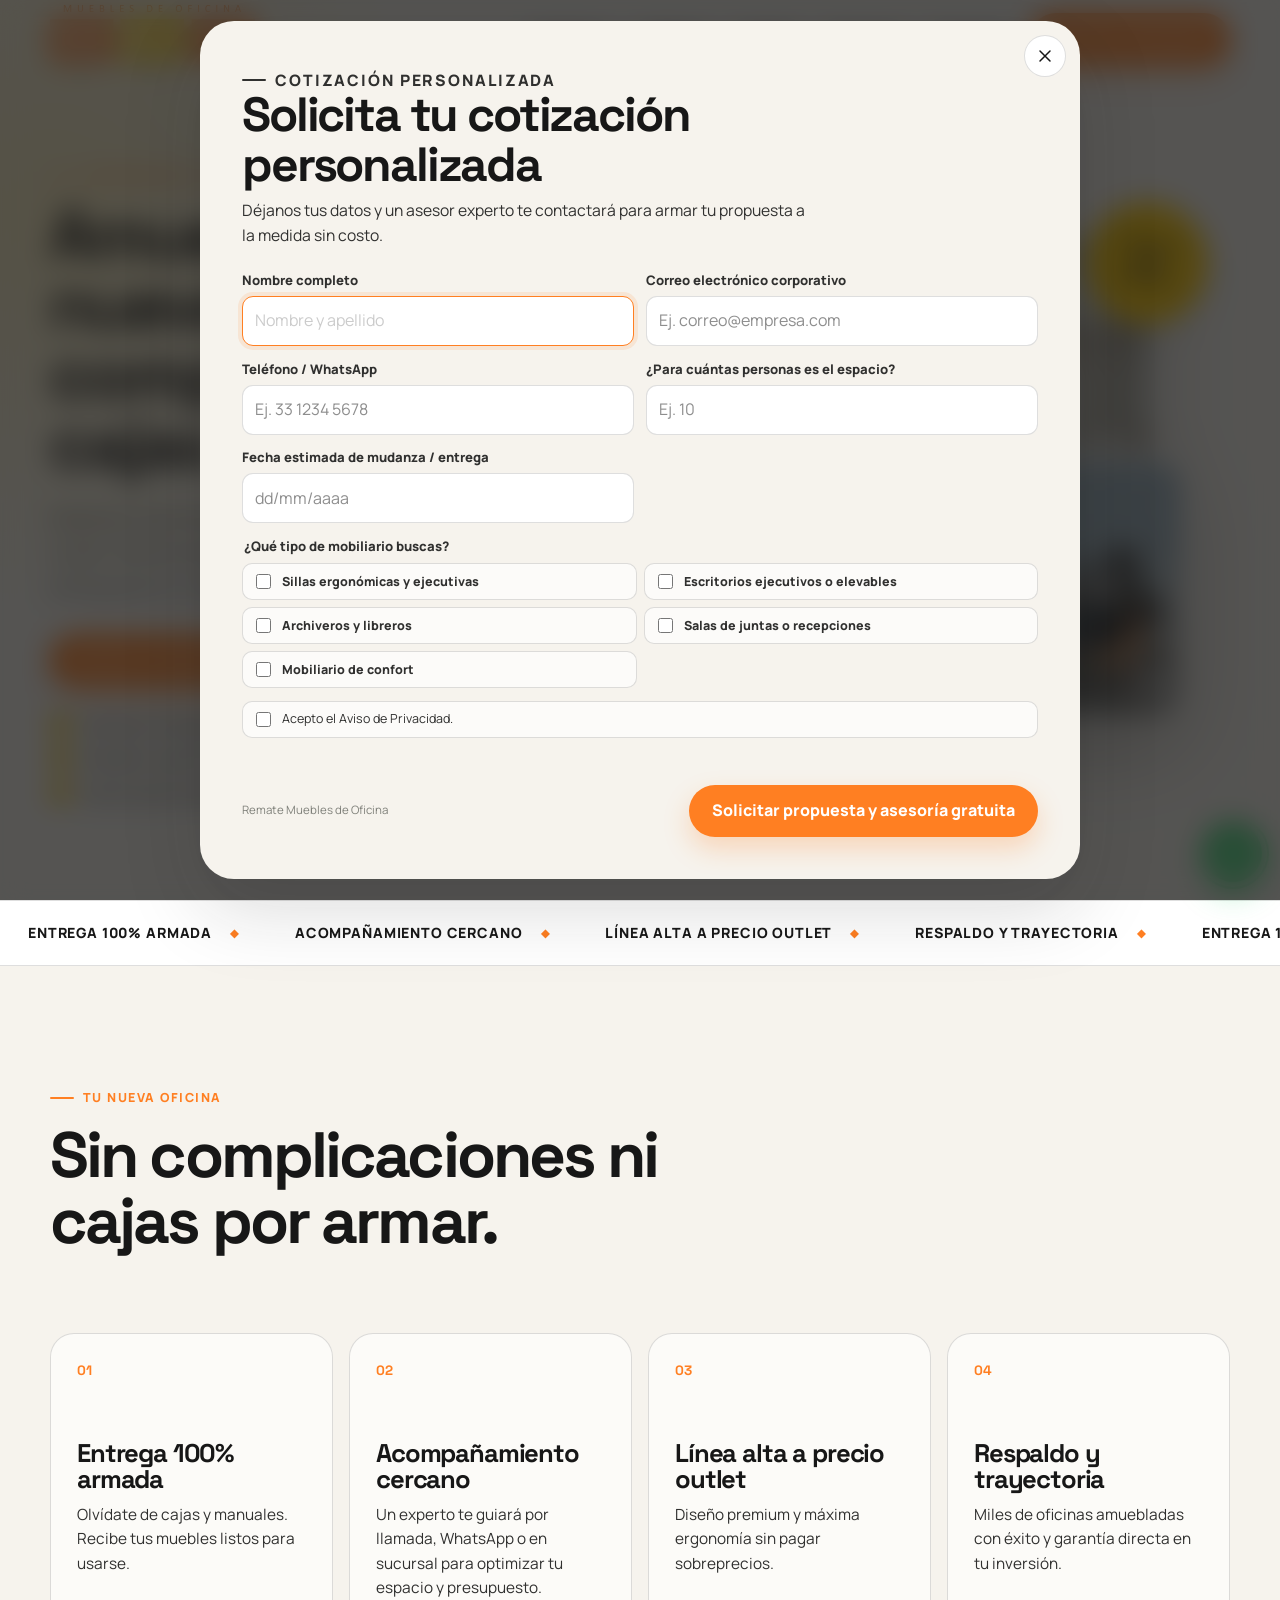
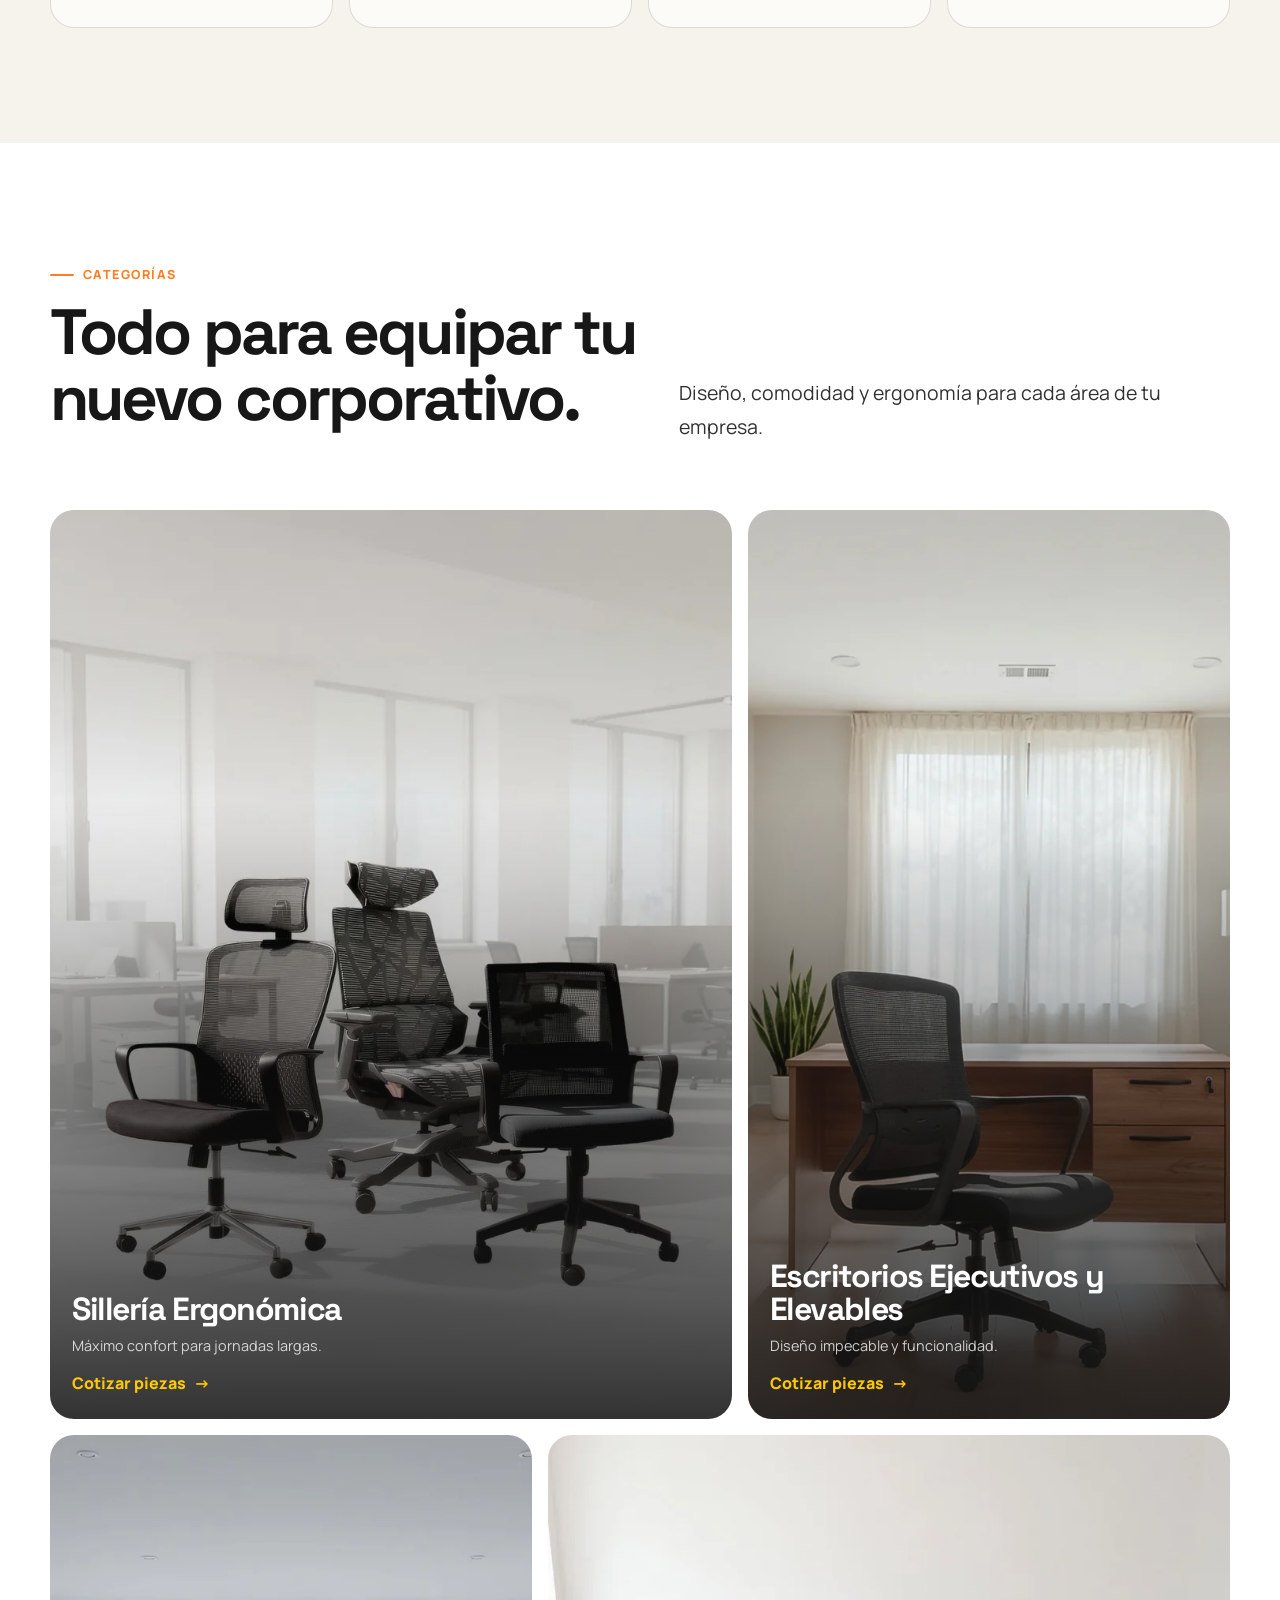
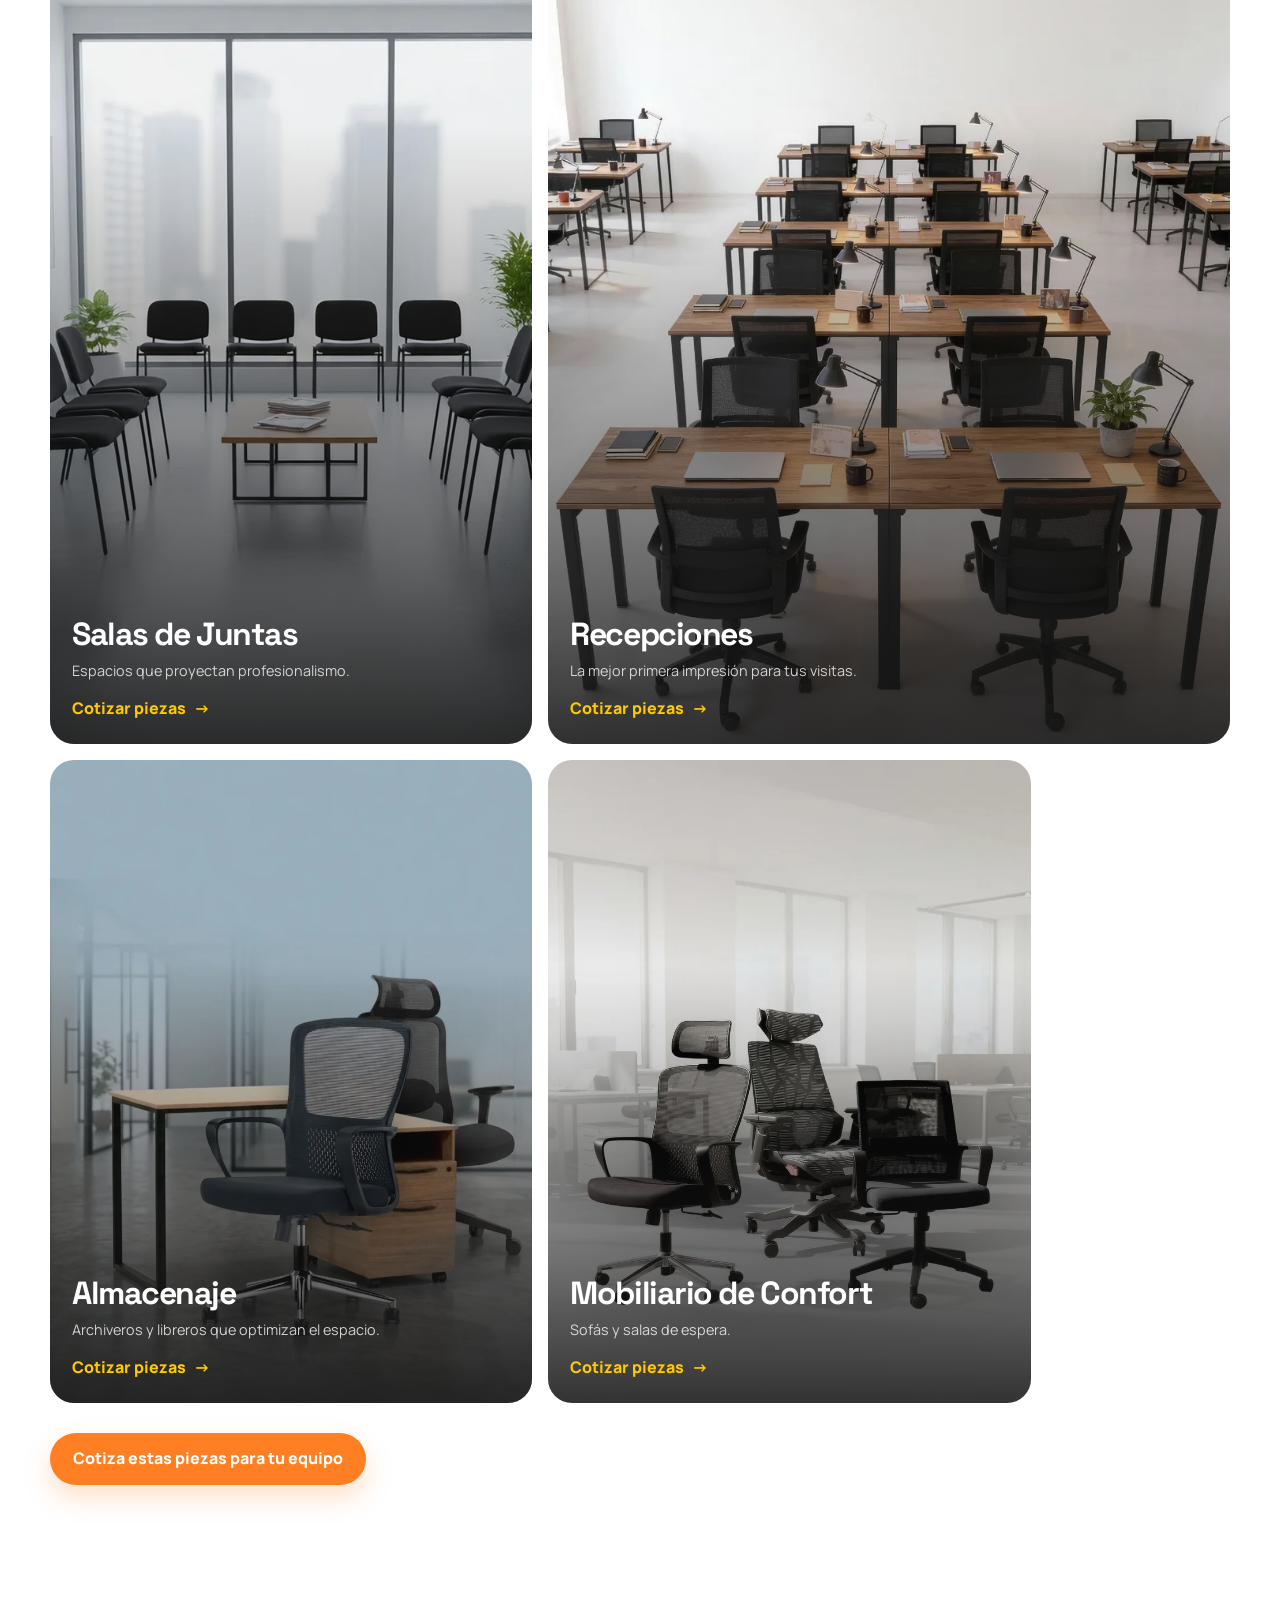
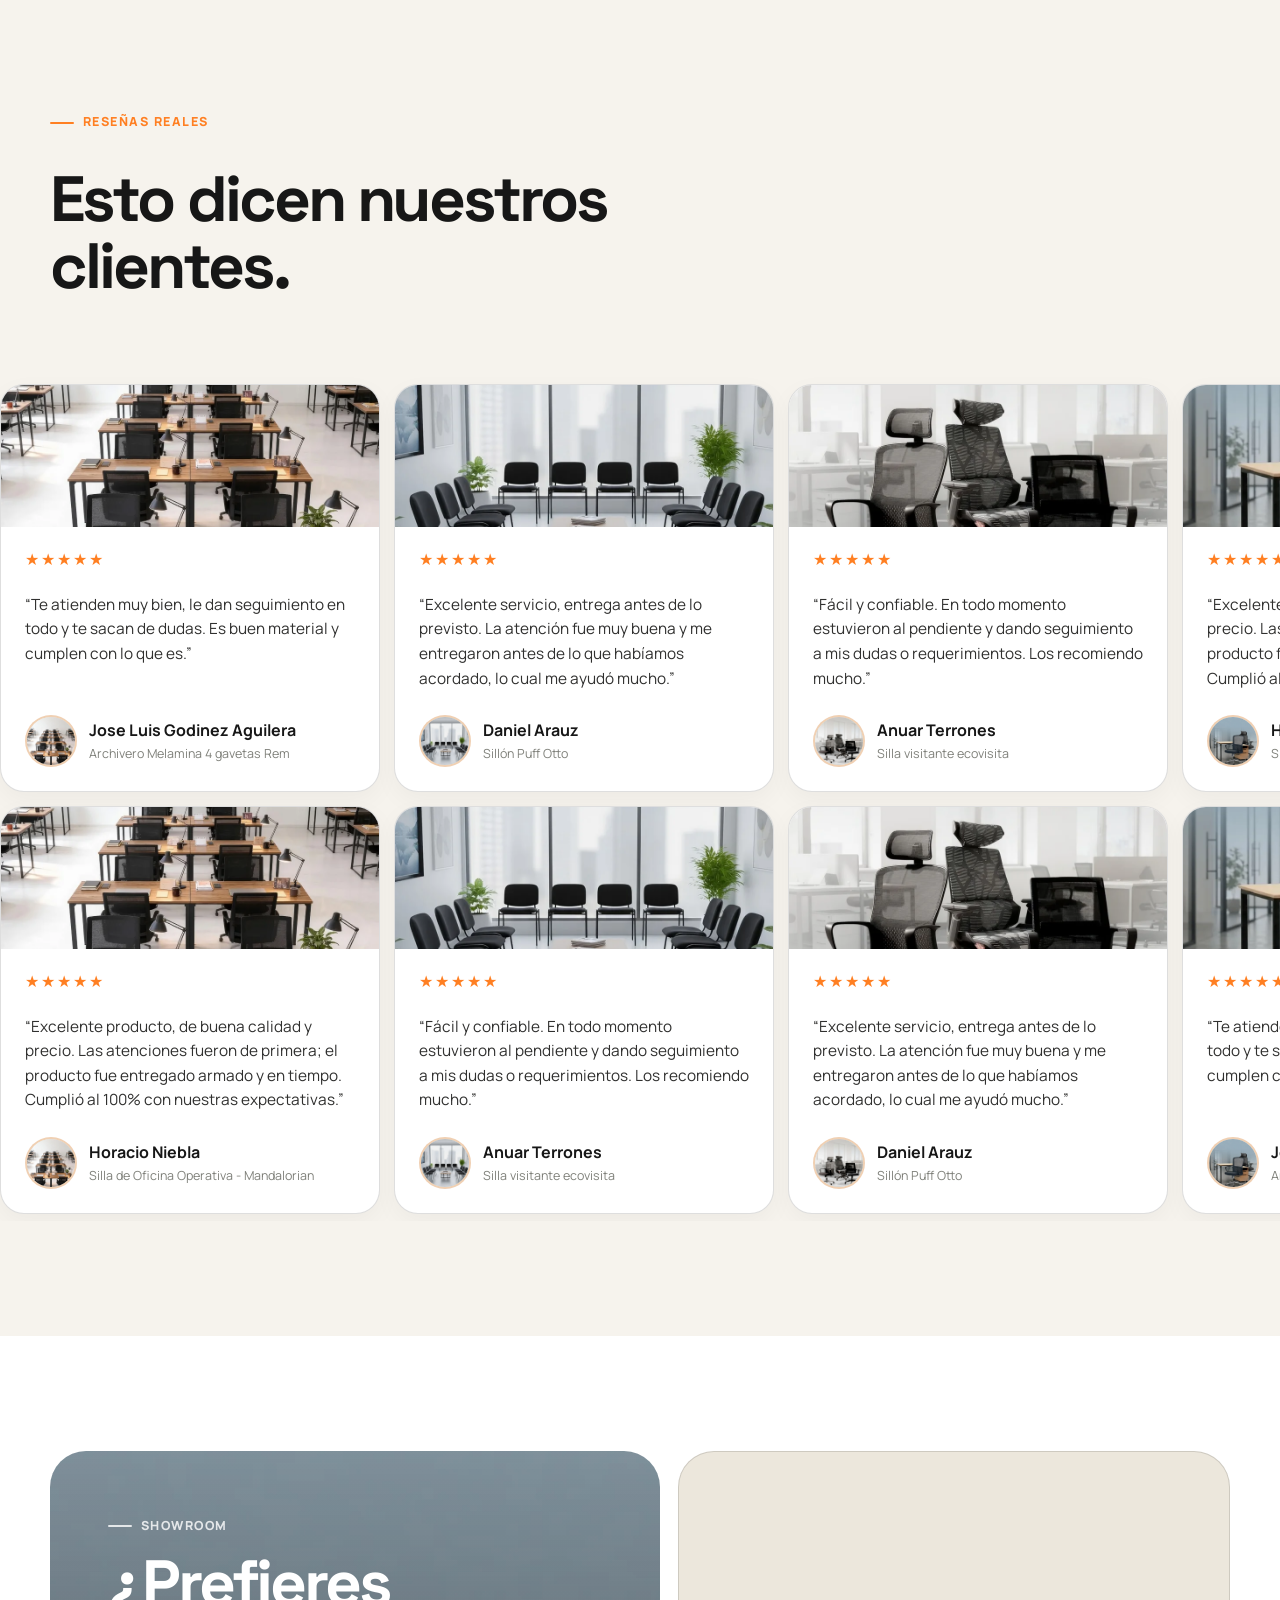
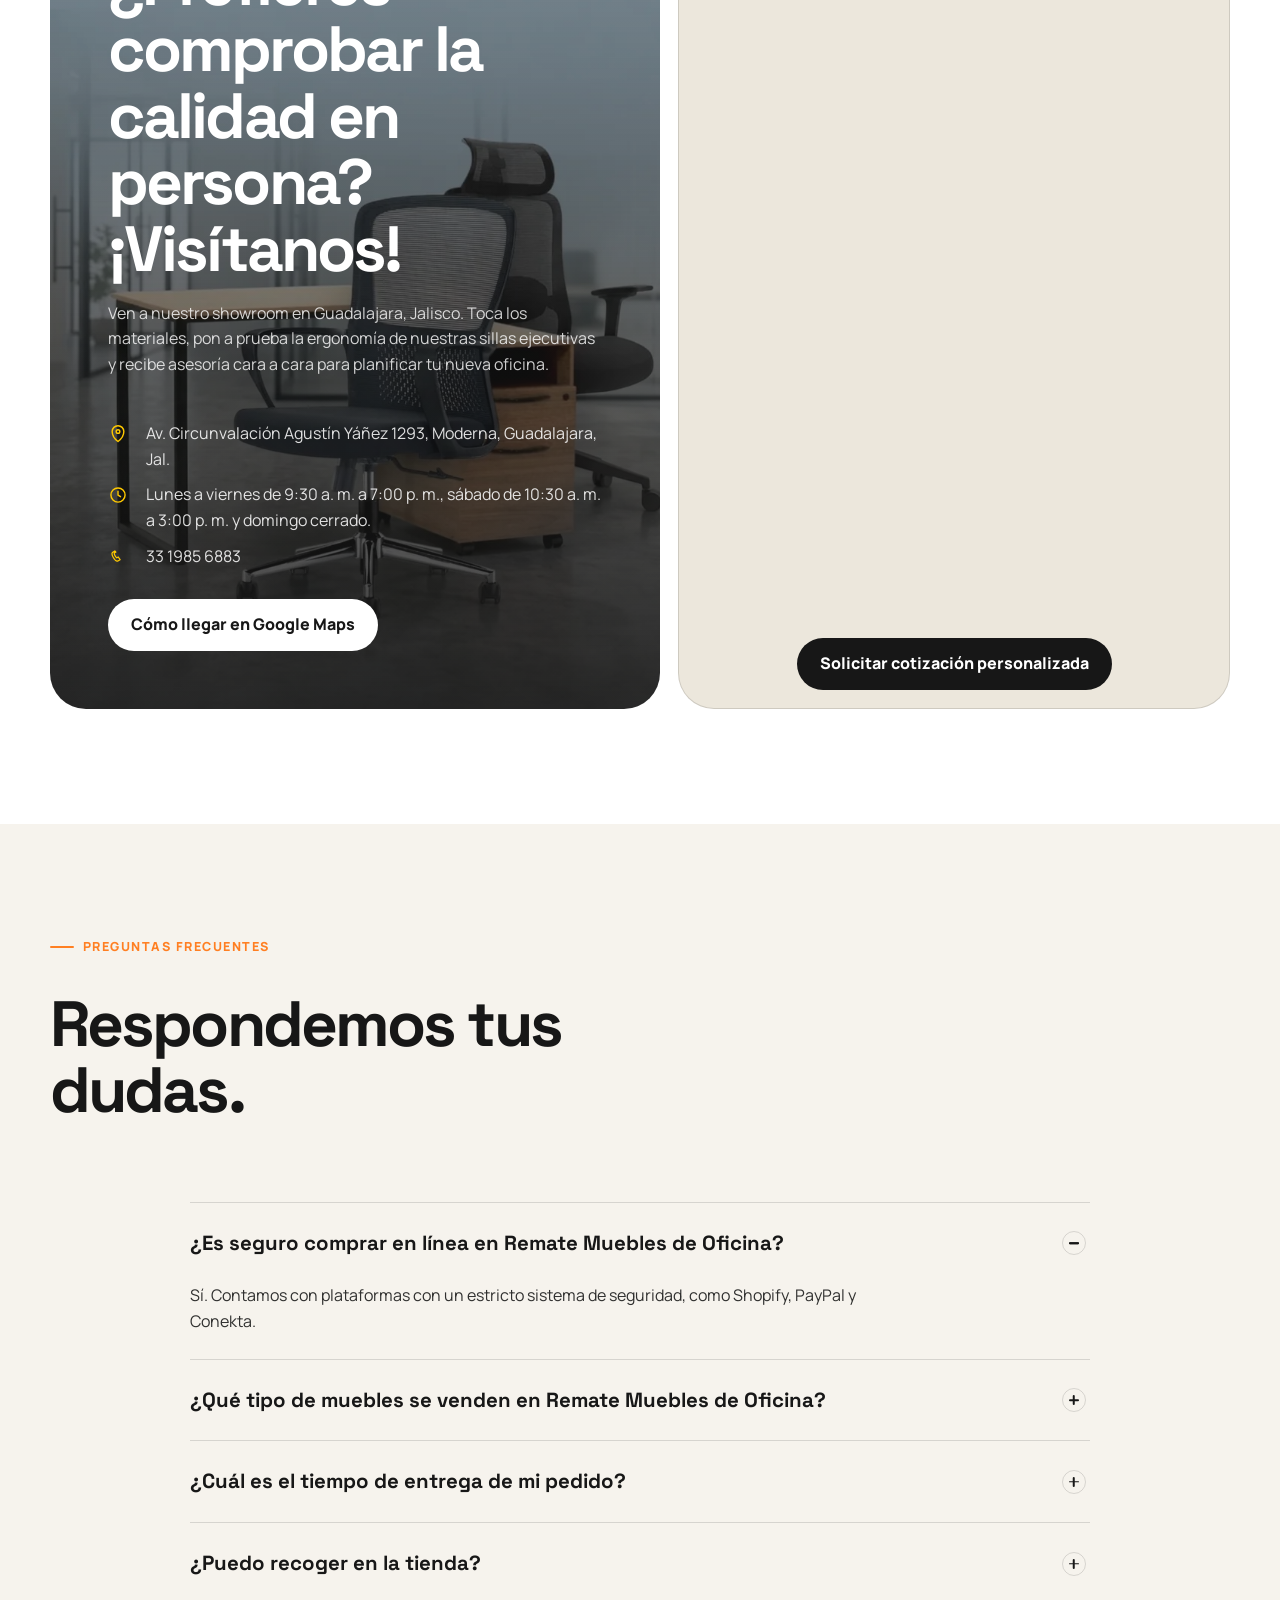
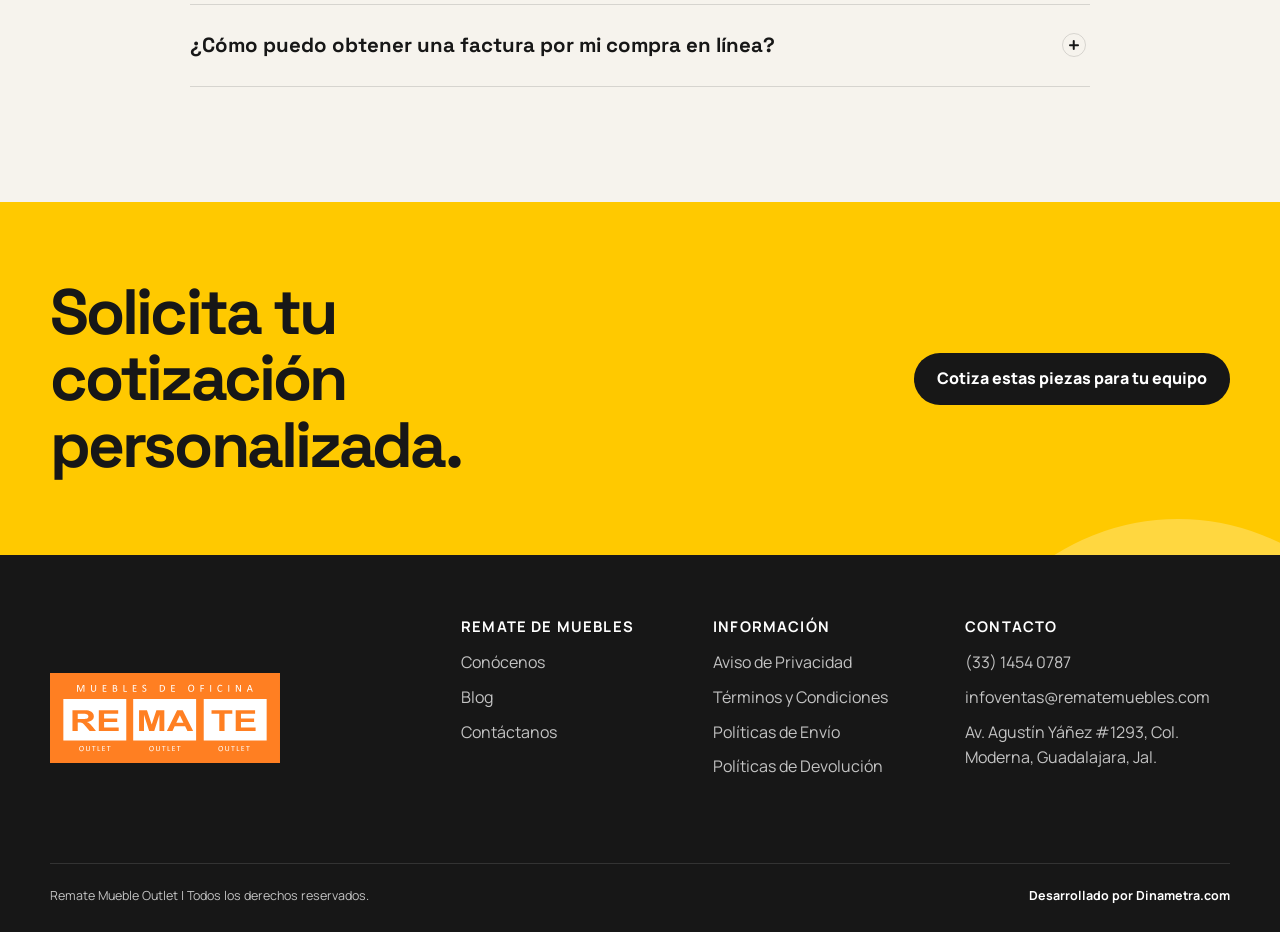
<file: index.html>
<!doctype html>
<html lang="es-MX">
<head>
  <meta charset="utf-8">
  <meta name="viewport" content="width=device-width, initial-scale=1">
  <title>Amuebla tu nueva oficina | Remate Muebles</title>
  <meta name="description" content="Mobiliario de línea alta, nuevo y de entrega inmediata a precio outlet. Solicita una cotización personalizada para tu oficina.">
  <meta name="theme-color" content="#ff7f22">
  <meta property="og:title" content="Amuebla tu nueva oficina | Remate Muebles">
  <meta property="og:description" content="Amuebla tu nuevo espacio sin complicaciones ni cajas por armar.">
  <meta property="og:type" content="website">
  <meta property="og:image" content="assets/silla-escritorio-claro.webp">
  <link rel="icon" type="image/png" href="assets/favicon.png">
  <link rel="preload" as="image" href="assets/silla-escritorio-claro.webp">
  <link rel="stylesheet" href="styles.css">
  <script src="script.js" defer></script>
</head>
<body data-page="oficinistas" data-audience="b2c">
  <a class="skip-link" href="#contenido">Saltar al contenido</a>

  <header class="site-header" aria-label="Navegación principal">
    <nav class="nav">
      <a class="logo" href="#inicio" aria-label="Remate Muebles, inicio">
        <img src="assets/logo-remate.svg" alt="Remate Muebles de Oficina Outlet" width="608" height="198">
      </a>

      <ul class="nav-links">
        <li><a href="#beneficios">Beneficios</a></li>
        <li><a href="#mobiliario">Mobiliario</a></li>
        <li><a href="#resenas">Reseñas</a></li>
        <li><a href="#showroom">Showroom</a></li>
        <li><a href="#preguntas">Preguntas</a></li>
      </ul>

      <button class="btn btn-primary nav-cta" type="button" data-open-modal>
        Solicitar cotización
      </button>

      <button class="menu-toggle" type="button" aria-label="Abrir menú" aria-expanded="false" aria-controls="mobile-menu">
        <svg viewBox="0 0 24 24" fill="none" aria-hidden="true">
          <path d="M4 7h16M4 12h16M4 17h16" stroke="currentColor" stroke-width="1.8" stroke-linecap="round"/>
        </svg>
      </button>
    </nav>
  </header>

  <div class="mobile-menu" id="mobile-menu">
    <a href="#beneficios">Beneficios</a>
    <a href="#mobiliario">Mobiliario</a>
    <a href="#resenas">Reseñas</a>
    <a href="#showroom">Showroom</a>
    <a href="#preguntas">Preguntas</a>
    <button class="btn btn-primary" type="button" data-open-modal>Solicitar cotización</button>
  </div>

  <main id="contenido">
    <section class="hero" id="inicio">
      <div class="container hero-grid">
        <div class="hero-copy reveal">
          <p class="eyebrow">¿Estrenando o mudando tu oficina?</p>
          <h1>Amuebla tu nuevo espacio sin complicaciones ni cajas por armar.</h1>
          <p class="lead">Mobiliario de línea alta, nuevo y de entrega inmediata a precio outlet. Nos encargamos de todo el proceso para que tú te enfoques en tu negocio.</p>

          <div class="hero-actions">
            <button class="btn btn-primary" type="button" data-open-modal>
              Solicitar cotización personalizada
              <svg class="icon-arrow" viewBox="0 0 20 20" fill="none" aria-hidden="true">
                <path d="M4 10h11M11 6l4 4-4 4" stroke="currentColor" stroke-width="1.8" stroke-linecap="round" stroke-linejoin="round"/>
              </svg>
            </button>
            <a class="btn btn-secondary" href="#showroom">Visita el showroom</a>
          </div>

          <ul class="hero-proof" aria-label="Beneficios principales">
            <li><span class="check">✓</span><span>Muebles entregados 100% armados.</span></li>
            <li><span class="check">✓</span><span>Respaldo y garantía directa con más de 25 años de trayectoria.</span></li>
            <li><span class="check">✓</span><span>Asesoría personalizada en distribución y presupuesto por llamada.</span></li>
          </ul>
        </div>

        <div class="hero-visual reveal" aria-label="Oficina con mobiliario de Remate Muebles">
          <figure class="hero-image-main">
            <img src="assets/silla-escritorio-claro.webp" alt="Silla de oficina frente a un escritorio de madera" width="864" height="1152">
          </figure>
          <figure class="hero-image-small">
            <img src="assets/silla-escritorio-industrial.webp" alt="Silla ergonómica y escritorio de oficina" width="912" height="1136">
          </figure>
          <div class="hero-stamp">Entrega<br>100%<br>armada</div>
        </div>
      </div>
    </section>

    <div class="marquee" aria-label="Propuesta de valor">
      <div class="marquee-track">
        <span class="marquee-item">Entrega 100% armada</span>
        <span class="marquee-item">Acompañamiento cercano</span>
        <span class="marquee-item">Línea alta a precio outlet</span>
        <span class="marquee-item">Respaldo y trayectoria</span>
        <span class="marquee-item">Entrega 100% armada</span>
        <span class="marquee-item">Acompañamiento cercano</span>
        <span class="marquee-item">Línea alta a precio outlet</span>
        <span class="marquee-item">Respaldo y trayectoria</span>
      </div>
    </div>

    <section class="section" id="beneficios">
      <div class="container">
        <div class="section-heading split reveal">
          <div>
            <p class="eyebrow">Tu nueva oficina</p>
            <h2>Sin complicaciones ni cajas por armar.</h2>
          </div>
        </div>

        <div class="cards-grid">
          <article class="value-card reveal">
            <span class="card-number">01</span>
            <h3>Entrega 100% armada</h3>
            <p>Olvídate de cajas y manuales. Recibe tus muebles listos para usarse.</p>
          </article>

          <article class="value-card reveal">
            <span class="card-number">02</span>
            <h3>Acompañamiento cercano</h3>
            <p>Un experto te guiará por llamada, WhatsApp o en sucursal para optimizar tu espacio y presupuesto.</p>
          </article>

          <article class="value-card reveal">
            <span class="card-number">03</span>
            <h3>Línea alta a precio outlet</h3>
            <p>Diseño premium y máxima ergonomía sin pagar sobreprecios.</p>
          </article>

          <article class="value-card reveal">
            <span class="card-number">04</span>
            <h3>Respaldo y trayectoria</h3>
            <p>Miles de oficinas amuebladas con éxito y garantía directa en tu inversión.</p>
          </article>
        </div>
      </div>
    </section>

    <section class="section section-white" id="mobiliario">
      <div class="container">
        <div class="section-heading split reveal">
          <div>
            <p class="eyebrow">Categorías</p>
            <h2>Todo para equipar tu nuevo corporativo.</h2>
          </div>
          <p class="lead">Diseño, comodidad y ergonomía para cada área de tu empresa.</p>
        </div>

        <div class="catalog-grid">
          <article class="catalog-card reveal" data-open-modal data-interest="Sillería Ergonómica" tabindex="0">
            <img src="assets/sillas-oficina.webp" alt="Sillería ergonómica para oficina" loading="lazy" width="864" height="1152">
            <div class="catalog-copy">
              <h3>Sillería Ergonómica</h3>
              <p>Máximo confort para jornadas largas.</p>
              <span class="text-link">Cotizar piezas <span aria-hidden="true">→</span></span>
            </div>
          </article>

          <article class="catalog-card reveal" data-open-modal data-interest="Escritorios Ejecutivos y Elevables" tabindex="0">
            <img src="assets/silla-escritorio-claro.webp" alt="Escritorio ejecutivo con silla de oficina" loading="lazy" width="864" height="1152">
            <div class="catalog-copy">
              <h3>Escritorios Ejecutivos y Elevables</h3>
              <p>Diseño impecable y funcionalidad.</p>
              <span class="text-link">Cotizar piezas <span aria-hidden="true">→</span></span>
            </div>
          </article>

          <article class="catalog-card reveal" data-open-modal data-interest="Salas de Juntas" tabindex="0">
            <img src="assets/sala-juntas.webp" alt="Sala de juntas con mobiliario de oficina" loading="lazy" width="864" height="1152">
            <div class="catalog-copy">
              <h3>Salas de Juntas</h3>
              <p>Espacios que proyectan profesionalismo.</p>
              <span class="text-link">Cotizar piezas <span aria-hidden="true">→</span></span>
            </div>
          </article>

          <article class="catalog-card reveal" data-open-modal data-interest="Recepciones" tabindex="0">
            <img src="assets/oficina-equipada.webp" alt="Mobiliario para áreas de recepción y trabajo" loading="lazy" width="864" height="1152">
            <div class="catalog-copy">
              <h3>Recepciones</h3>
              <p>La mejor primera impresión para tus visitas.</p>
              <span class="text-link">Cotizar piezas <span aria-hidden="true">→</span></span>
            </div>
          </article>

          <article class="catalog-card reveal" data-open-modal data-interest="Almacenaje" tabindex="0">
            <img src="assets/silla-escritorio-industrial.webp" alt="Oficina con mobiliario y almacenaje" loading="lazy" width="912" height="1136">
            <div class="catalog-copy">
              <h3>Almacenaje</h3>
              <p>Archiveros y libreros que optimizan el espacio.</p>
              <span class="text-link">Cotizar piezas <span aria-hidden="true">→</span></span>
            </div>
          </article>

          <article class="catalog-card reveal" data-open-modal data-interest="Mobiliario de Confort" tabindex="0">
            <img src="assets/sillas-oficina.webp" alt="Mobiliario de confort para oficina" loading="lazy" width="864" height="1152">
            <div class="catalog-copy">
              <h3>Mobiliario de Confort</h3>
              <p>Sofás y salas de espera.</p>
              <span class="text-link">Cotizar piezas <span aria-hidden="true">→</span></span>
            </div>
          </article>
        </div>

        <div class="hero-actions reveal">
          <button class="btn btn-primary" type="button" data-open-modal>Cotiza estas piezas para tu equipo</button>
        </div>
      </div>
    </section>

    <section class="section" id="resenas">
      <div class="container">
        <div class="section-heading reveal">
          <p class="eyebrow">Reseñas reales</p>
          <h2>Esto dicen nuestros clientes.</h2>
        </div>
      </div>

      <div class="reviews-wrap" aria-label="Reseñas de clientes">
        <div class="reviews-row">
          <article class="review-card">
            <figure class="review-photo" aria-hidden="false"><img src="assets/oficina-equipada.webp" alt="Oficina equipada con mobiliario de Remate Muebles" width="720" height="420" loading="lazy"></figure>
            <div class="review-stars" aria-label="5 estrellas">★★★★★</div>
            <blockquote>“Te atienden muy bien, le dan seguimiento en todo y te sacan de dudas. Es buen material y cumplen con lo que es.”</blockquote>
            <div class="reviewer">
              <img class="reviewer-avatar" src="assets/oficina-equipada.webp" alt="" width="52" height="52" loading="lazy">
              <div><strong>Jose Luis Godinez Aguilera</strong><small>Archivero Melamina 4 gavetas Rem</small></div>
            </div>
          </article>

          <article class="review-card">
            <figure class="review-photo" aria-hidden="false"><img src="assets/sala-juntas.webp" alt="Mobiliario instalado en un espacio de oficina" width="720" height="420" loading="lazy"></figure>
            <div class="review-stars" aria-label="5 estrellas">★★★★★</div>
            <blockquote>“Excelente servicio, entrega antes de lo previsto. La atención fue muy buena y me entregaron antes de lo que habíamos acordado, lo cual me ayudó mucho.”</blockquote>
            <div class="reviewer">
              <img class="reviewer-avatar" src="assets/sala-juntas.webp" alt="" width="52" height="52" loading="lazy">
              <div><strong>Daniel Arauz</strong><small>Sillón Puff Otto</small></div>
            </div>
          </article>

          <article class="review-card">
            <figure class="review-photo" aria-hidden="false"><img src="assets/sillas-oficina.webp" alt="Sillas de oficina en un espacio equipado" width="720" height="420" loading="lazy"></figure>
            <div class="review-stars" aria-label="5 estrellas">★★★★★</div>
            <blockquote>“Fácil y confiable. En todo momento estuvieron al pendiente y dando seguimiento a mis dudas o requerimientos. Los recomiendo mucho.”</blockquote>
            <div class="reviewer">
              <img class="reviewer-avatar" src="assets/sillas-oficina.webp" alt="" width="52" height="52" loading="lazy">
              <div><strong>Anuar Terrones</strong><small>Silla visitante ecovisita</small></div>
            </div>
          </article>

          <article class="review-card">
            <figure class="review-photo" aria-hidden="false"><img src="assets/silla-escritorio-industrial.webp" alt="Silla ergonómica frente a un escritorio de oficina" width="720" height="420" loading="lazy"></figure>
            <div class="review-stars" aria-label="5 estrellas">★★★★★</div>
            <blockquote>“Excelente producto, de buena calidad y precio. Las atenciones fueron de primera; el producto fue entregado armado y en tiempo. Cumplió al 100% con nuestras expectativas.”</blockquote>
            <div class="reviewer">
              <img class="reviewer-avatar" src="assets/silla-escritorio-industrial.webp" alt="" width="52" height="52" loading="lazy">
              <div><strong>Horacio Niebla</strong><small>Silla de Oficina Operativa - Mandalorian</small></div>
            </div>
          </article>

          <article class="review-card" aria-hidden="true">
            <figure class="review-photo" aria-hidden="true"><img src="assets/oficina-equipada.webp" alt="" width="720" height="420" loading="lazy"></figure>
            <div class="review-stars">★★★★★</div>
            <blockquote>“Te atienden muy bien, le dan seguimiento en todo y te sacan de dudas. Es buen material y cumplen con lo que es.”</blockquote>
            <div class="reviewer"><img class="reviewer-avatar" src="assets/oficina-equipada.webp" alt="" width="52" height="52" loading="lazy"><div><strong>Jose Luis Godinez Aguilera</strong><small>Archivero Melamina 4 gavetas Rem</small></div></div>
          </article>
          <article class="review-card" aria-hidden="true">
            <figure class="review-photo" aria-hidden="true"><img src="assets/sala-juntas.webp" alt="" width="720" height="420" loading="lazy"></figure>
            <div class="review-stars">★★★★★</div>
            <blockquote>“Excelente servicio, entrega antes de lo previsto. La atención fue muy buena y me entregaron antes de lo que habíamos acordado, lo cual me ayudó mucho.”</blockquote>
            <div class="reviewer"><img class="reviewer-avatar" src="assets/sala-juntas.webp" alt="" width="52" height="52" loading="lazy"><div><strong>Daniel Arauz</strong><small>Sillón Puff Otto</small></div></div>
          </article>
          <article class="review-card" aria-hidden="true">
            <figure class="review-photo" aria-hidden="true"><img src="assets/sillas-oficina.webp" alt="" width="720" height="420" loading="lazy"></figure>
            <div class="review-stars">★★★★★</div>
            <blockquote>“Fácil y confiable. En todo momento estuvieron al pendiente y dando seguimiento a mis dudas o requerimientos. Los recomiendo mucho.”</blockquote>
            <div class="reviewer"><img class="reviewer-avatar" src="assets/sillas-oficina.webp" alt="" width="52" height="52" loading="lazy"><div><strong>Anuar Terrones</strong><small>Silla visitante ecovisita</small></div></div>
          </article>
          <article class="review-card" aria-hidden="true">
            <figure class="review-photo" aria-hidden="true"><img src="assets/silla-escritorio-industrial.webp" alt="" width="720" height="420" loading="lazy"></figure>
            <div class="review-stars">★★★★★</div>
            <blockquote>“Excelente producto, de buena calidad y precio. Las atenciones fueron de primera; el producto fue entregado armado y en tiempo. Cumplió al 100% con nuestras expectativas.”</blockquote>
            <div class="reviewer"><img class="reviewer-avatar" src="assets/silla-escritorio-industrial.webp" alt="" width="52" height="52" loading="lazy"><div><strong>Horacio Niebla</strong><small>Silla de Oficina Operativa - Mandalorian</small></div></div>
          </article>
        </div>

        <div class="reviews-row reverse">
          <article class="review-card">
            <figure class="review-photo" aria-hidden="false"><img src="assets/oficina-equipada.webp" alt="Oficina equipada con mobiliario de Remate Muebles" width="720" height="420" loading="lazy"></figure>
            <div class="review-stars" aria-label="5 estrellas">★★★★★</div>
            <blockquote>“Excelente producto, de buena calidad y precio. Las atenciones fueron de primera; el producto fue entregado armado y en tiempo. Cumplió al 100% con nuestras expectativas.”</blockquote>
            <div class="reviewer"><img class="reviewer-avatar" src="assets/oficina-equipada.webp" alt="" width="52" height="52" loading="lazy"><div><strong>Horacio Niebla</strong><small>Silla de Oficina Operativa - Mandalorian</small></div></div>
          </article>
          <article class="review-card">
            <figure class="review-photo" aria-hidden="false"><img src="assets/sala-juntas.webp" alt="Mobiliario instalado en un espacio de oficina" width="720" height="420" loading="lazy"></figure>
            <div class="review-stars" aria-label="5 estrellas">★★★★★</div>
            <blockquote>“Fácil y confiable. En todo momento estuvieron al pendiente y dando seguimiento a mis dudas o requerimientos. Los recomiendo mucho.”</blockquote>
            <div class="reviewer"><img class="reviewer-avatar" src="assets/sala-juntas.webp" alt="" width="52" height="52" loading="lazy"><div><strong>Anuar Terrones</strong><small>Silla visitante ecovisita</small></div></div>
          </article>
          <article class="review-card">
            <figure class="review-photo" aria-hidden="false"><img src="assets/sillas-oficina.webp" alt="Sillas de oficina en un espacio equipado" width="720" height="420" loading="lazy"></figure>
            <div class="review-stars" aria-label="5 estrellas">★★★★★</div>
            <blockquote>“Excelente servicio, entrega antes de lo previsto. La atención fue muy buena y me entregaron antes de lo que habíamos acordado, lo cual me ayudó mucho.”</blockquote>
            <div class="reviewer"><img class="reviewer-avatar" src="assets/sillas-oficina.webp" alt="" width="52" height="52" loading="lazy"><div><strong>Daniel Arauz</strong><small>Sillón Puff Otto</small></div></div>
          </article>
          <article class="review-card">
            <figure class="review-photo" aria-hidden="false"><img src="assets/silla-escritorio-industrial.webp" alt="Silla ergonómica frente a un escritorio de oficina" width="720" height="420" loading="lazy"></figure>
            <div class="review-stars" aria-label="5 estrellas">★★★★★</div>
            <blockquote>“Te atienden muy bien, le dan seguimiento en todo y te sacan de dudas. Es buen material y cumplen con lo que es.”</blockquote>
            <div class="reviewer"><img class="reviewer-avatar" src="assets/silla-escritorio-industrial.webp" alt="" width="52" height="52" loading="lazy"><div><strong>Jose Luis Godinez Aguilera</strong><small>Archivero Melamina 4 gavetas Rem</small></div></div>
          </article>

          <article class="review-card" aria-hidden="true">
            <figure class="review-photo" aria-hidden="true"><img src="assets/oficina-equipada.webp" alt="" width="720" height="420" loading="lazy"></figure>
            <div class="review-stars">★★★★★</div>
            <blockquote>“Excelente producto, de buena calidad y precio. Las atenciones fueron de primera; el producto fue entregado armado y en tiempo. Cumplió al 100% con nuestras expectativas.”</blockquote>
            <div class="reviewer"><img class="reviewer-avatar" src="assets/oficina-equipada.webp" alt="" width="52" height="52" loading="lazy"><div><strong>Horacio Niebla</strong><small>Silla de Oficina Operativa - Mandalorian</small></div></div>
          </article>
          <article class="review-card" aria-hidden="true">
            <figure class="review-photo" aria-hidden="true"><img src="assets/sala-juntas.webp" alt="" width="720" height="420" loading="lazy"></figure>
            <div class="review-stars">★★★★★</div>
            <blockquote>“Fácil y confiable. En todo momento estuvieron al pendiente y dando seguimiento a mis dudas o requerimientos. Los recomiendo mucho.”</blockquote>
            <div class="reviewer"><img class="reviewer-avatar" src="assets/sala-juntas.webp" alt="" width="52" height="52" loading="lazy"><div><strong>Anuar Terrones</strong><small>Silla visitante ecovisita</small></div></div>
          </article>
          <article class="review-card" aria-hidden="true">
            <figure class="review-photo" aria-hidden="true"><img src="assets/sillas-oficina.webp" alt="" width="720" height="420" loading="lazy"></figure>
            <div class="review-stars">★★★★★</div>
            <blockquote>“Excelente servicio, entrega antes de lo previsto. La atención fue muy buena y me entregaron antes de lo que habíamos acordado, lo cual me ayudó mucho.”</blockquote>
            <div class="reviewer"><img class="reviewer-avatar" src="assets/sillas-oficina.webp" alt="" width="52" height="52" loading="lazy"><div><strong>Daniel Arauz</strong><small>Sillón Puff Otto</small></div></div>
          </article>
          <article class="review-card" aria-hidden="true">
            <figure class="review-photo" aria-hidden="true"><img src="assets/silla-escritorio-industrial.webp" alt="" width="720" height="420" loading="lazy"></figure>
            <div class="review-stars">★★★★★</div>
            <blockquote>“Te atienden muy bien, le dan seguimiento en todo y te sacan de dudas. Es buen material y cumplen con lo que es.”</blockquote>
            <div class="reviewer"><img class="reviewer-avatar" src="assets/silla-escritorio-industrial.webp" alt="" width="52" height="52" loading="lazy"><div><strong>Jose Luis Godinez Aguilera</strong><small>Archivero Melamina 4 gavetas Rem</small></div></div>
          </article>
        </div>
      </div>
    </section>

    <section class="section section-white" id="showroom">
      <div class="container showroom-grid">
        <div class="showroom-copy reveal">
          <div>
            <p class="eyebrow">Showroom</p>
            <h2>¿Prefieres comprobar la calidad en persona? ¡Visítanos!</h2>
            <p>Ven a nuestro showroom en Guadalajara, Jalisco. Toca los materiales, pon a prueba la ergonomía de nuestras sillas ejecutivas y recibe asesoría cara a cara para planificar tu nueva oficina.</p>
          </div>

          <div>
            <ul class="contact-list">
              <li>
                <svg viewBox="0 0 24 24" fill="none" aria-hidden="true"><path d="M12 21s7-5.2 7-12a7 7 0 1 0-14 0c0 6.8 7 12 7 12Z" stroke="currentColor" stroke-width="1.7"/><circle cx="12" cy="9" r="2.2" stroke="currentColor" stroke-width="1.7"/></svg>
                <span>Av. Circunvalación Agustín Yáñez 1293, Moderna, Guadalajara, Jal.</span>
              </li>
              <li>
                <svg viewBox="0 0 24 24" fill="none" aria-hidden="true"><circle cx="12" cy="12" r="8.5" stroke="currentColor" stroke-width="1.7"/><path d="M12 7.5V12l3 2" stroke="currentColor" stroke-width="1.7" stroke-linecap="round"/></svg>
                <span>Lunes a viernes de 9:30 a. m. a 7:00 p. m., sábado de 10:30 a. m. a 3:00 p. m. y domingo cerrado.</span>
              </li>
              <li>
                <svg viewBox="0 0 24 24" fill="none" aria-hidden="true"><path d="M8.2 4.8 5.7 6.4c-1.2.8-.9 3.7.8 6.5 1.7 2.8 4.1 4.5 5.4 3.8l2.6-1.5-2.2-3.2-1.8.9c-.8-.5-1.7-1.7-2.2-2.7-.6-1-.9-2.2-.8-3.1l1.9-1-1.2-1.3Z" stroke="currentColor" stroke-width="1.5" stroke-linejoin="round"/></svg>
                <span>33 1985 6883</span>
              </li>
            </ul>
            <div class="hero-actions">
              <a class="btn btn-light" href="https://maps.app.goo.gl/wfvsq4hZgYPs1dT29" target="_blank" rel="noopener">Cómo llegar en Google Maps</a>
            </div>
          </div>
        </div>

        <div class="map-card reveal">
          <iframe title="Mapa del showroom de Remate Muebles" loading="lazy" referrerpolicy="no-referrer-when-downgrade" src="https://www.google.com/maps?q=20.6594152,-103.3572465&z=17&output=embed"></iframe>
          <div class="map-actions">
            <button class="btn btn-dark" type="button" data-open-modal>Solicitar cotización personalizada</button>
          </div>
        </div>
      </div>
    </section>

    <section class="section" id="preguntas">
      <div class="container">
        <div class="section-heading reveal">
          <p class="eyebrow">Preguntas frecuentes</p>
          <h2>Respondemos tus dudas.</h2>
        </div>

        <div class="faq-list reveal">
          <article class="faq-item is-open">
            <button class="faq-question" type="button" aria-expanded="true">
              <span>¿Es seguro comprar en línea en Remate Muebles de Oficina?</span>
              <span class="faq-icon" aria-hidden="true"></span>
            </button>
            <div class="faq-answer"><div><p>Sí. Contamos con plataformas con un estricto sistema de seguridad, como Shopify, PayPal y Conekta.</p></div></div>
          </article>

          <article class="faq-item">
            <button class="faq-question" type="button" aria-expanded="false">
              <span>¿Qué tipo de muebles se venden en Remate Muebles de Oficina?</span>
              <span class="faq-icon" aria-hidden="true"></span>
            </button>
            <div class="faq-answer"><div><p>Todo tipo de mobiliario para oficinas: escritorios, sillas ejecutivas, sillas operativas, sillas de visita, estaciones de trabajo, recepciones, mesas de juntas, lockers, libreros, bancas y cubículos, entre muchos productos más.</p></div></div>
          </article>

          <article class="faq-item">
            <button class="faq-question" type="button" aria-expanded="false">
              <span>¿Cuál es el tiempo de entrega de mi pedido?</span>
              <span class="faq-icon" aria-hidden="true"></span>
            </button>
            <div class="faq-answer"><div><p>En cada uno de nuestros artículos podrás encontrar el tiempo de entrega según el tipo de producto: de 3 a 9 días hábiles, de 10 a 20 días hábiles o consulta con tu asesor de ventas.</p></div></div>
          </article>

          <article class="faq-item">
            <button class="faq-question" type="button" aria-expanded="false">
              <span>¿Puedo recoger en la tienda?</span>
              <span class="faq-icon" aria-hidden="true"></span>
            </button>
            <div class="faq-answer"><div><p>Si así lo deseas, puedes pasar a recoger directamente en tienda dentro de nuestro horario: lunes a viernes de 9:30 a. m. a 7:00 p. m. y sábados de 10:30 a. m. a 3:00 p. m.</p></div></div>
          </article>

          <article class="faq-item">
            <button class="faq-question" type="button" aria-expanded="false">
              <span>¿Cómo puedo obtener una factura por mi compra en línea?</span>
              <span class="faq-icon" aria-hidden="true"></span>
            </button>
            <div class="faq-answer"><div><p>Con gusto podemos emitir tu factura. Comparte tus datos de facturación al correo infoventas@rematemuebles.com. Nuestros precios publicados ya incluyen IVA.</p></div></div>
          </article>
        </div>
      </div>
    </section>

    <section class="section-tight closing-cta">
      <div class="container closing-grid">
        <h2>Solicita tu cotización personalizada.</h2>
        <button class="btn btn-dark" type="button" data-open-modal>Cotiza estas piezas para tu equipo</button>
      </div>
    </section>
  </main>

  <footer class="site-footer">
    <div class="container">
      <div class="footer-grid">
        <div>
          <img class="footer-logo" src="assets/logo-remate-inverse.svg" alt="Remate Muebles de Oficina Outlet" width="608" height="198">
        </div>

        <div class="footer-col">
          <h3>Remate de Muebles</h3>
          <ul class="footer-links">
            <li><a href="https://rematemuebles.com/pages/conocenos" target="_blank" rel="noopener">Conócenos</a></li>
            <li><a href="https://rematemuebles.com/blogs/blog" target="_blank" rel="noopener">Blog</a></li>
            <li><a href="https://rematemuebles.com/pages/contactanos" target="_blank" rel="noopener">Contáctanos</a></li>
          </ul>
        </div>

        <div class="footer-col">
          <h3>Información</h3>
          <ul class="footer-links">
            <li><a href="https://rematemuebles.com/pages/aviso-de-privacidad" target="_blank" rel="noopener">Aviso de Privacidad</a></li>
            <li><a href="https://rematemuebles.com/pages/terminos-y-condiciones" target="_blank" rel="noopener">Términos y Condiciones</a></li>
            <li><a href="https://rematemuebles.com/pages/politicas-de-envio" target="_blank" rel="noopener">Políticas de Envío</a></li>
            <li><a href="https://rematemuebles.com/pages/politicas-de-devolucion" target="_blank" rel="noopener">Políticas de Devolución</a></li>
          </ul>
        </div>

        <div class="footer-col">
          <h3>Contacto</h3>
          <ul class="footer-links">
            <li><a href="tel:+523314540787">(33) 1454 0787</a></li>
            <li><a href="mailto:infoventas@rematemuebles.com">infoventas@rematemuebles.com</a></li>
            <li>Av. Agustín Yáñez #1293, Col. Moderna, Guadalajara, Jal.</li>
          </ul>
        </div>
      </div>

      <div class="footer-bottom">
        <span>Remate Mueble Outlet | Todos los derechos reservados.</span>
        <a href="https://dinametra.com" target="_blank" rel="noopener">Desarrollado por Dinametra.com</a>
      </div>
    </div>
  </footer>

  <a class="whatsapp-float" data-whatsapp-general href="#" target="_blank" rel="noopener" aria-label="Contactar por WhatsApp">
    <svg class="whatsapp-icon" viewBox="0 0 24 24" aria-hidden="true" focusable="false">
      <path fill="currentColor" d="M17.472 14.382c-.297-.149-1.758-.867-2.03-.967-.273-.099-.471-.148-.67.15-.198.297-.767.966-.94 1.164-.173.199-.347.223-.644.075-.297-.15-1.255-.463-2.39-1.475-.883-.788-1.48-1.761-1.653-2.059-.173-.297-.018-.458.13-.606.134-.133.298-.347.446-.52.149-.174.198-.298.298-.497.099-.198.05-.372-.025-.521-.075-.149-.669-1.612-.916-2.207-.242-.579-.487-.5-.669-.51-.173-.008-.372-.01-.57-.01-.198 0-.52.074-.792.372-.273.297-1.04 1.016-1.04 2.479s1.065 2.875 1.213 3.074c.149.198 2.095 3.2 5.076 4.487.709.306 1.262.489 1.694.626.712.227 1.36.195 1.871.118.571-.085 1.758-.719 2.006-1.413.248-.694.248-1.289.173-1.413-.074-.124-.272-.198-.57-.347Zm-5.421 7.403h-.004a9.87 9.87 0 0 1-5.031-1.378l-.361-.214-3.741.981.998-3.648-.235-.374a9.86 9.86 0 0 1-1.51-5.26c.001-5.45 4.436-9.884 9.888-9.884 2.64 0 5.122 1.03 6.988 2.898a9.825 9.825 0 0 1 2.893 6.99c-.003 5.45-4.437 9.884-9.884 9.884Zm8.413-18.297A11.815 11.815 0 0 0 12.055 0C5.495 0 .16 5.335.157 11.892c0 2.096.547 4.142 1.588 5.945L.057 24l6.305-1.654a11.882 11.882 0 0 0 5.689 1.448h.005c6.559 0 11.894-5.335 11.896-11.893a11.821 11.821 0 0 0-3.48-8.413Z"/>
    </svg>
  </a>

  <div class="modal" id="lead-modal" role="dialog" aria-modal="true" aria-hidden="true" aria-labelledby="modal-title">
    <div class="modal-card">
      <button class="modal-close" type="button" aria-label="Cerrar formulario">
        <svg viewBox="0 0 24 24" fill="none" aria-hidden="true"><path d="m6 6 12 12M18 6 6 18" stroke="currentColor" stroke-width="1.8" stroke-linecap="round"/></svg>
      </button>

      <div class="modal-header">
        <p class="eyebrow">Cotización personalizada</p>
        <h2 id="modal-title">Solicita tu cotización personalizada</h2>
        <p>Déjanos tus datos y un asesor experto te contactará para armar tu propuesta a la medida sin costo.</p>
      </div>

      <form class="lead-form" novalidate>
        <input type="hidden" name="interest" value="">
        <div class="form-grid">
          <div class="field">
            <label for="b2c-name">Nombre completo</label>
            <input id="b2c-name" name="name" type="text" autocomplete="name" placeholder="Nombre y apellido" required>
          </div>

          <div class="field">
            <label for="b2c-email">Correo electrónico corporativo</label>
            <input id="b2c-email" name="email" type="email" autocomplete="email" placeholder="Ej. correo@empresa.com" required>
          </div>

          <div class="field">
            <label for="b2c-phone">Teléfono / WhatsApp</label>
            <input id="b2c-phone" name="phone" type="tel" autocomplete="tel" inputmode="tel" placeholder="Ej. 33 1234 5678" required>
          </div>

          <div class="field">
            <label for="b2c-people">¿Para cuántas personas es el espacio?</label>
            <input id="b2c-people" name="people" type="number" min="1" inputmode="numeric" placeholder="Ej. 10" required>
          </div>

          <div class="field">
            <label for="b2c-date">Fecha estimada de mudanza / entrega</label>
            <input id="b2c-date" name="deliveryDate" type="text" inputmode="numeric" autocomplete="off" placeholder="dd/mm/aaaa" data-date-input required>
          </div>

          <fieldset class="field fieldset field-full">
            <legend>¿Qué tipo de mobiliario buscas?</legend>
            <div class="checkbox-grid">
              <label class="check-option"><input type="checkbox" name="furniture" value="Sillas ergonómicas y ejecutivas"><span>Sillas ergonómicas y ejecutivas</span></label>
              <label class="check-option"><input type="checkbox" name="furniture" value="Escritorios ejecutivos o elevables"><span>Escritorios ejecutivos o elevables</span></label>
              <label class="check-option"><input type="checkbox" name="furniture" value="Archiveros y libreros"><span>Archiveros y libreros</span></label>
              <label class="check-option"><input type="checkbox" name="furniture" value="Salas de juntas o recepciones"><span>Salas de juntas o recepciones</span></label>
              <label class="check-option"><input type="checkbox" name="furniture" value="Mobiliario de confort"><span>Mobiliario de confort</span></label>
            </div>
          </fieldset>

          <label class="check-option field-full">
            <input type="checkbox" name="privacy" required>
            <span>Acepto el <a href="https://rematemuebles.com/pages/aviso-de-privacidad" target="_blank" rel="noopener">Aviso de Privacidad</a>.</span>
          </label>
        </div>

        <p class="form-status" role="alert" aria-live="polite"></p>
        <div class="form-actions">
          <p class="form-note">Remate Muebles de Oficina</p>
          <button class="btn btn-primary" type="submit">Solicitar propuesta y asesoría gratuita</button>
        </div>
      </form>
    </div>
  </div>
</body>
</html>
</file>
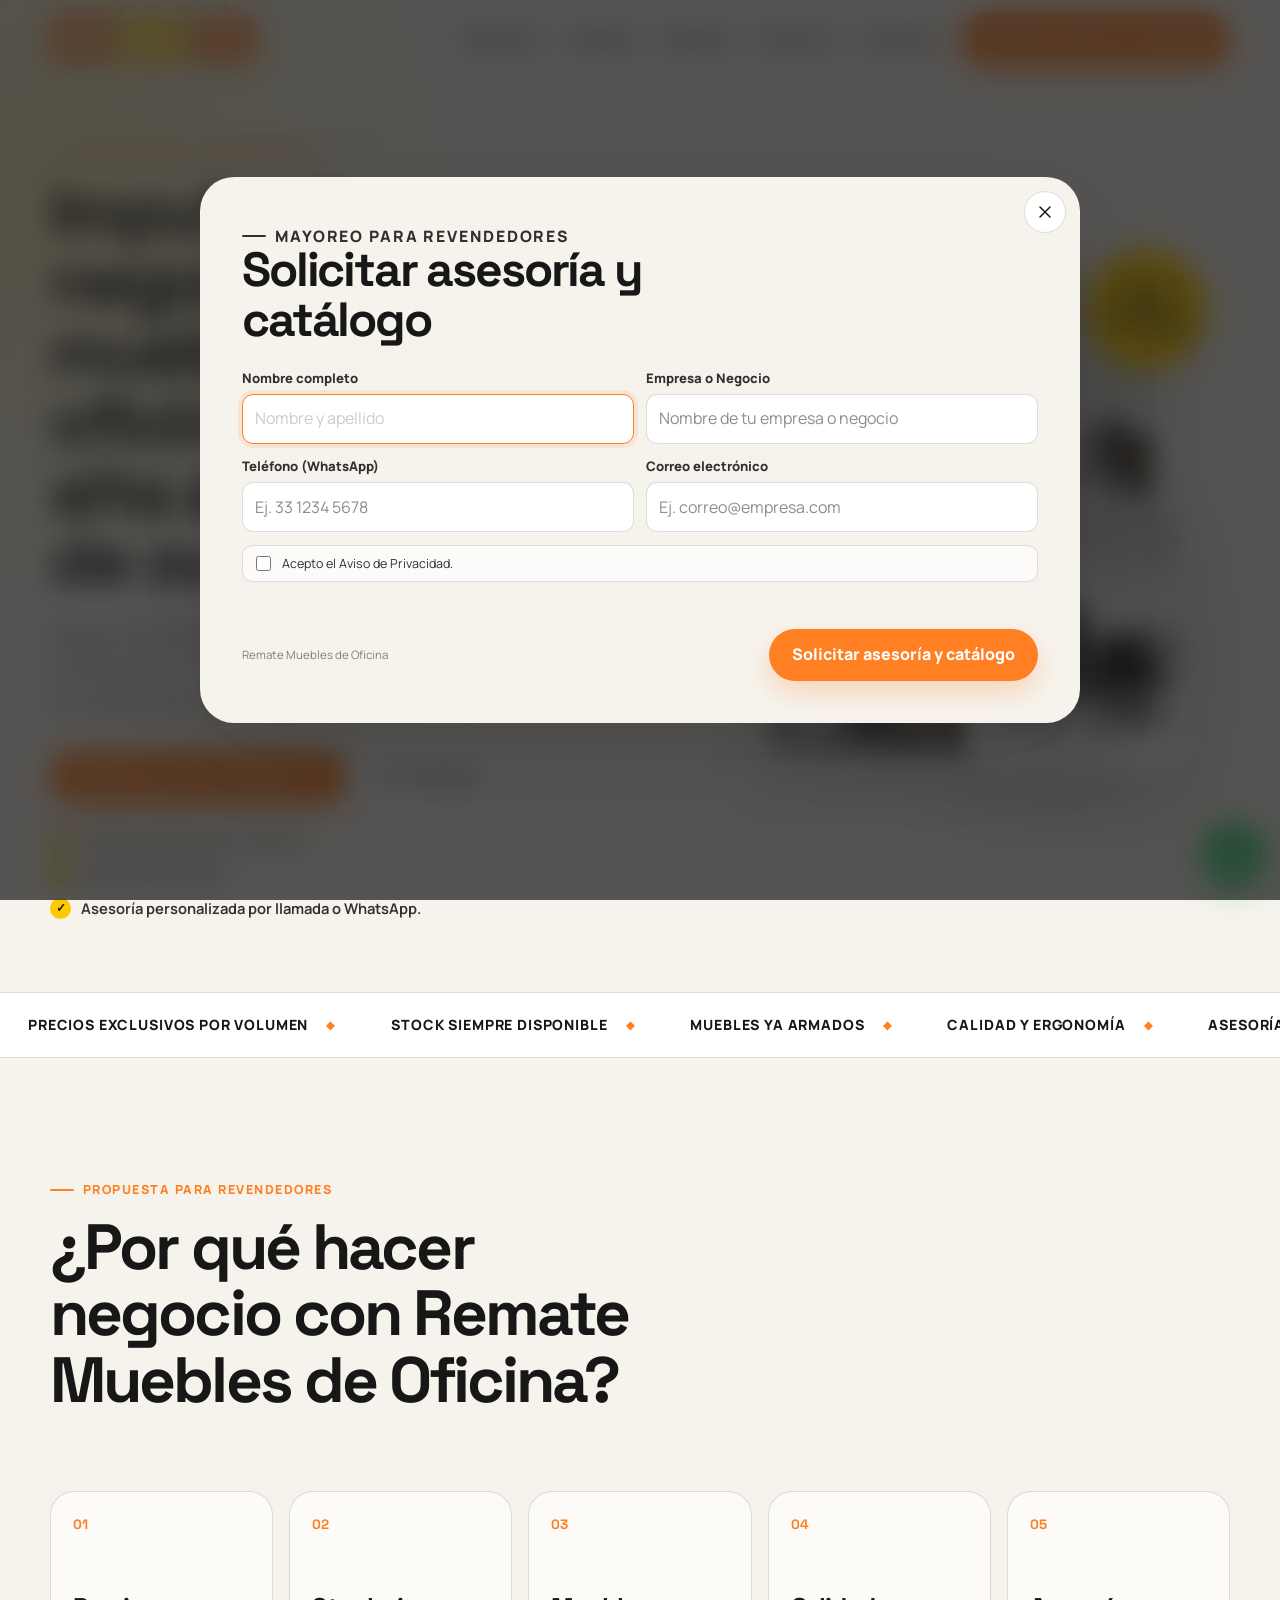
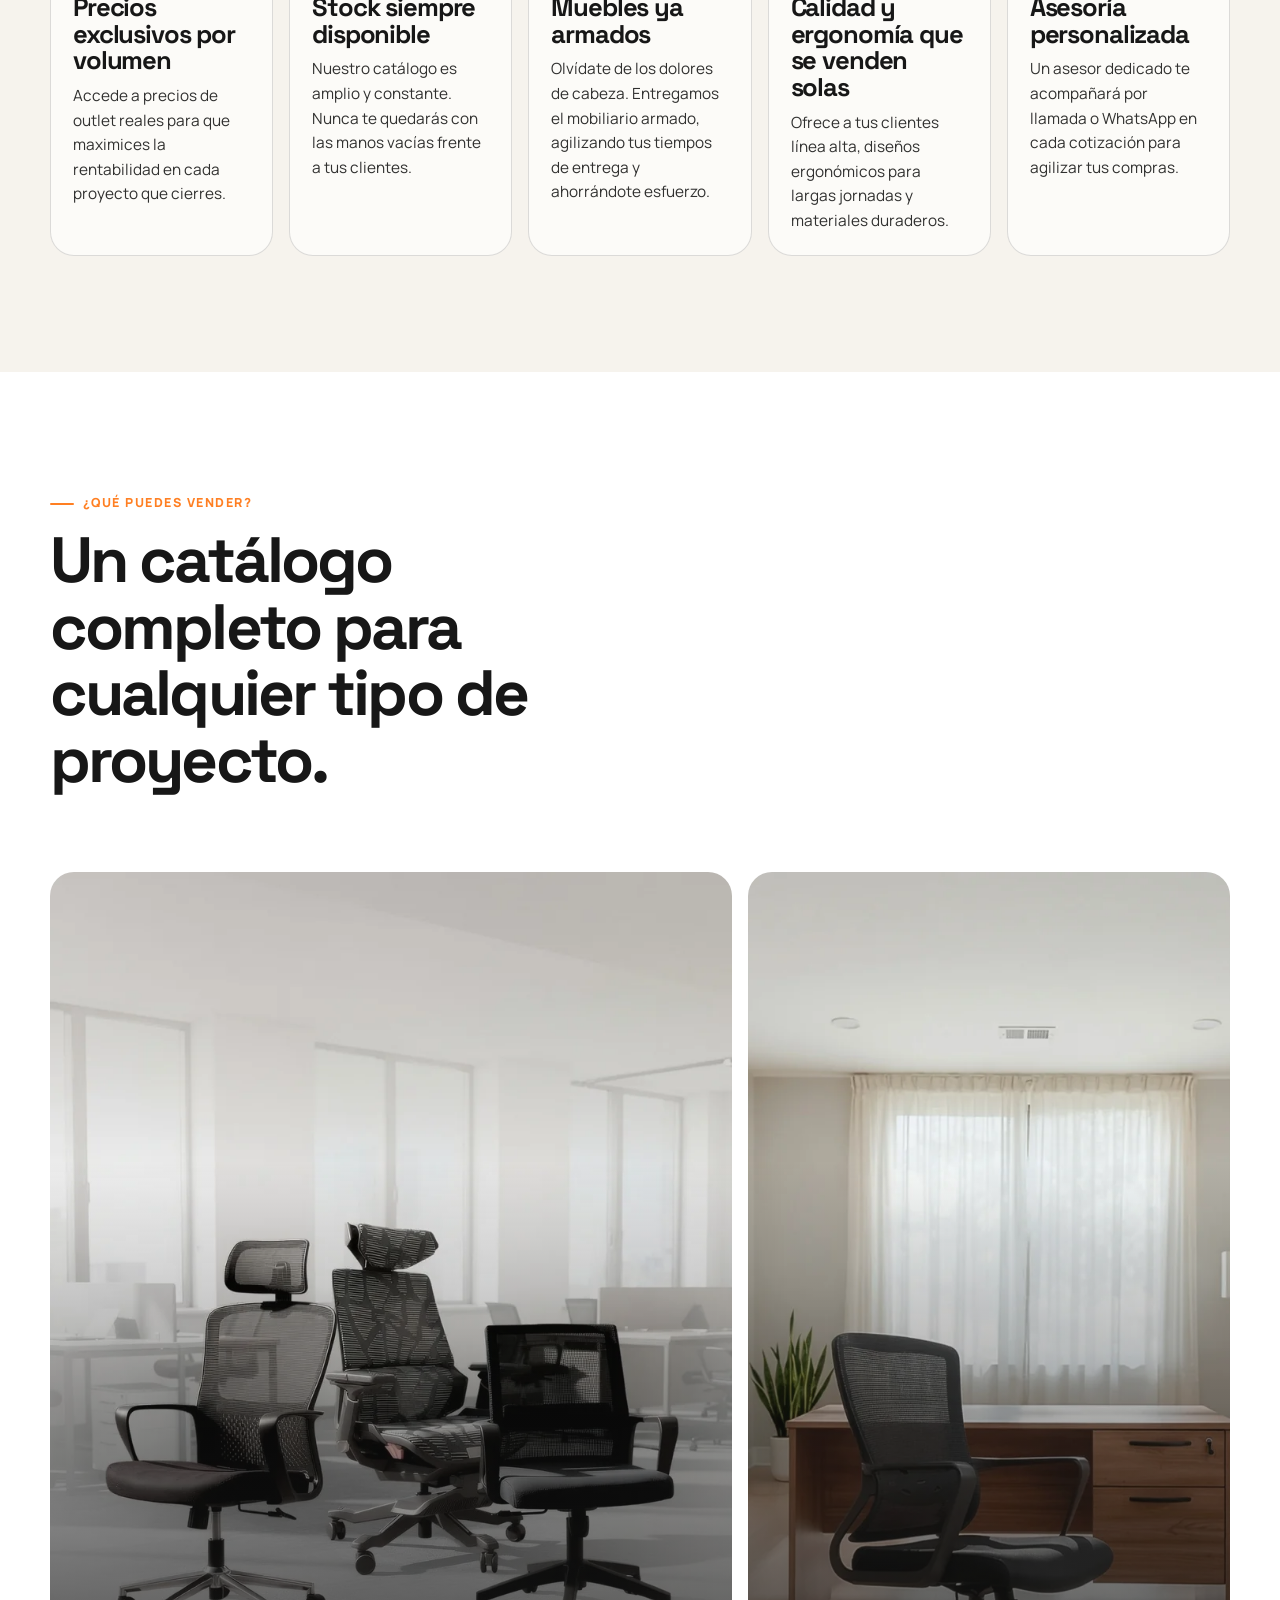
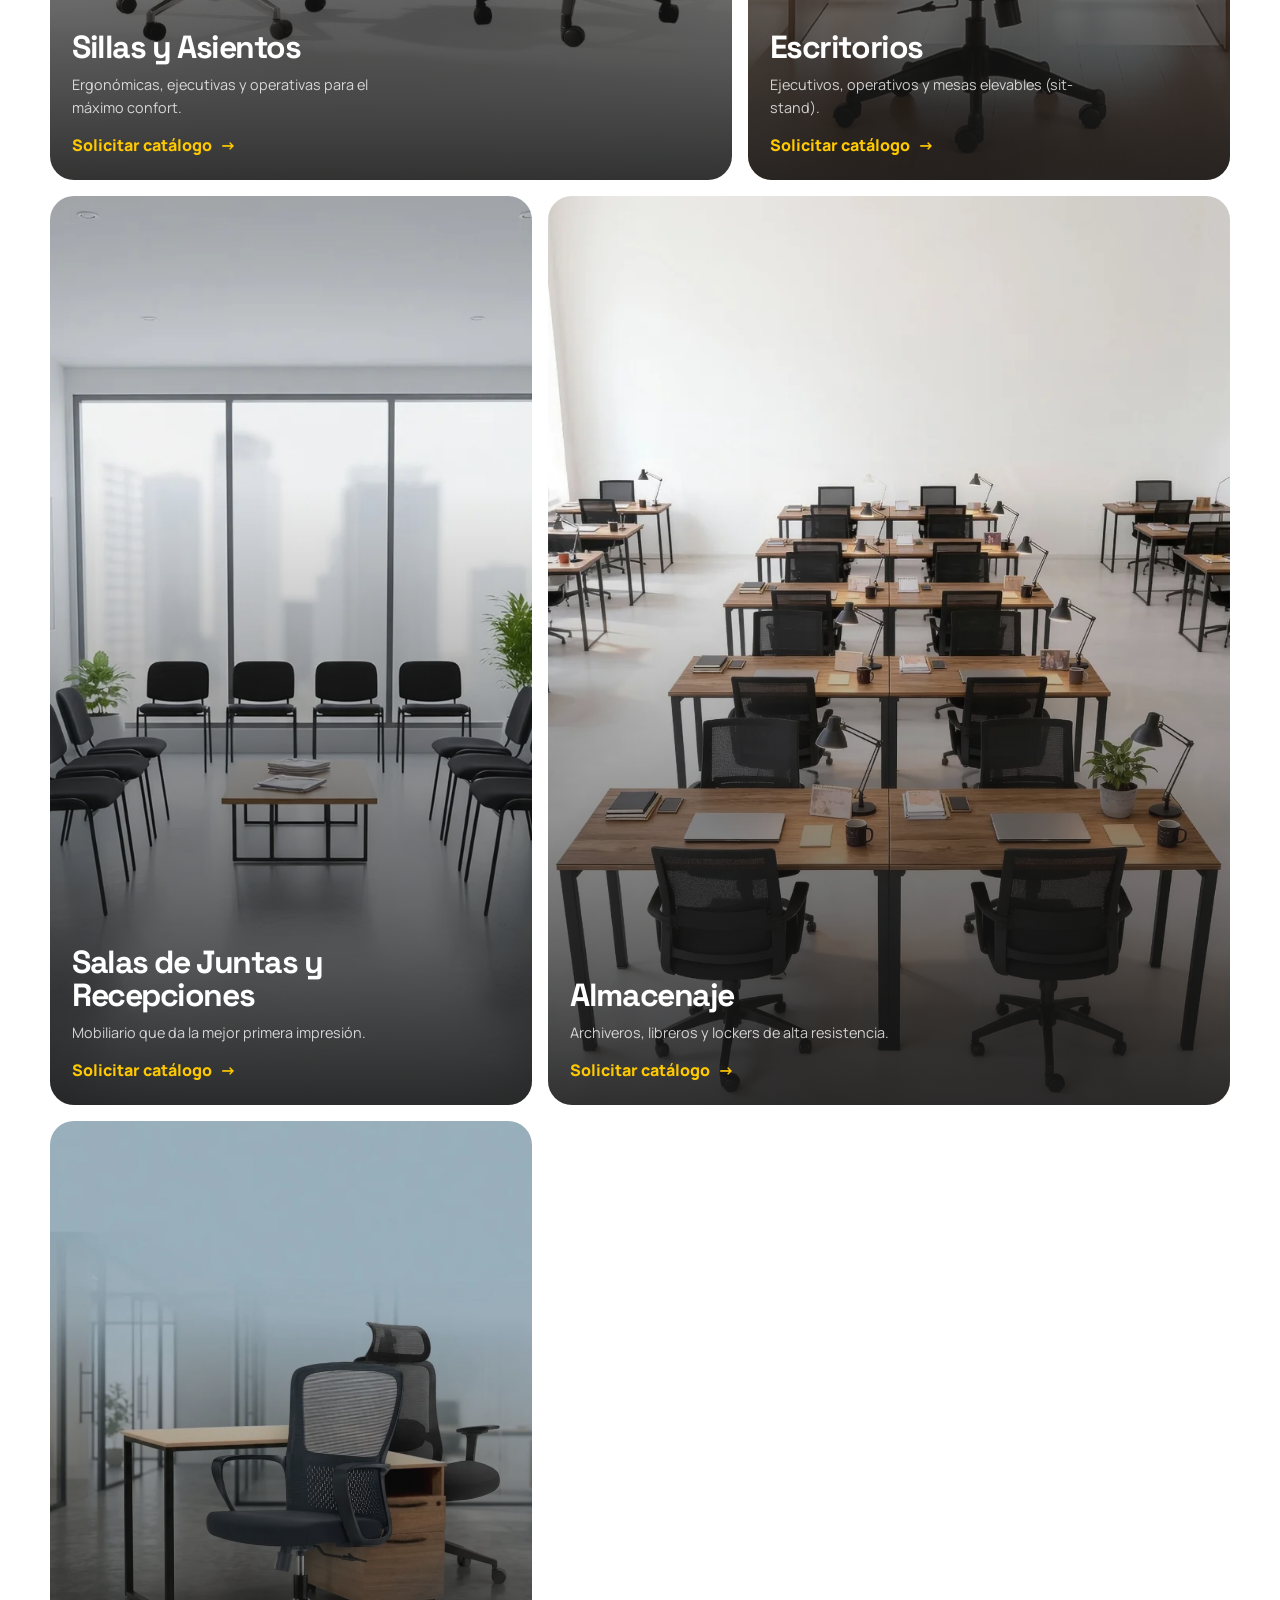
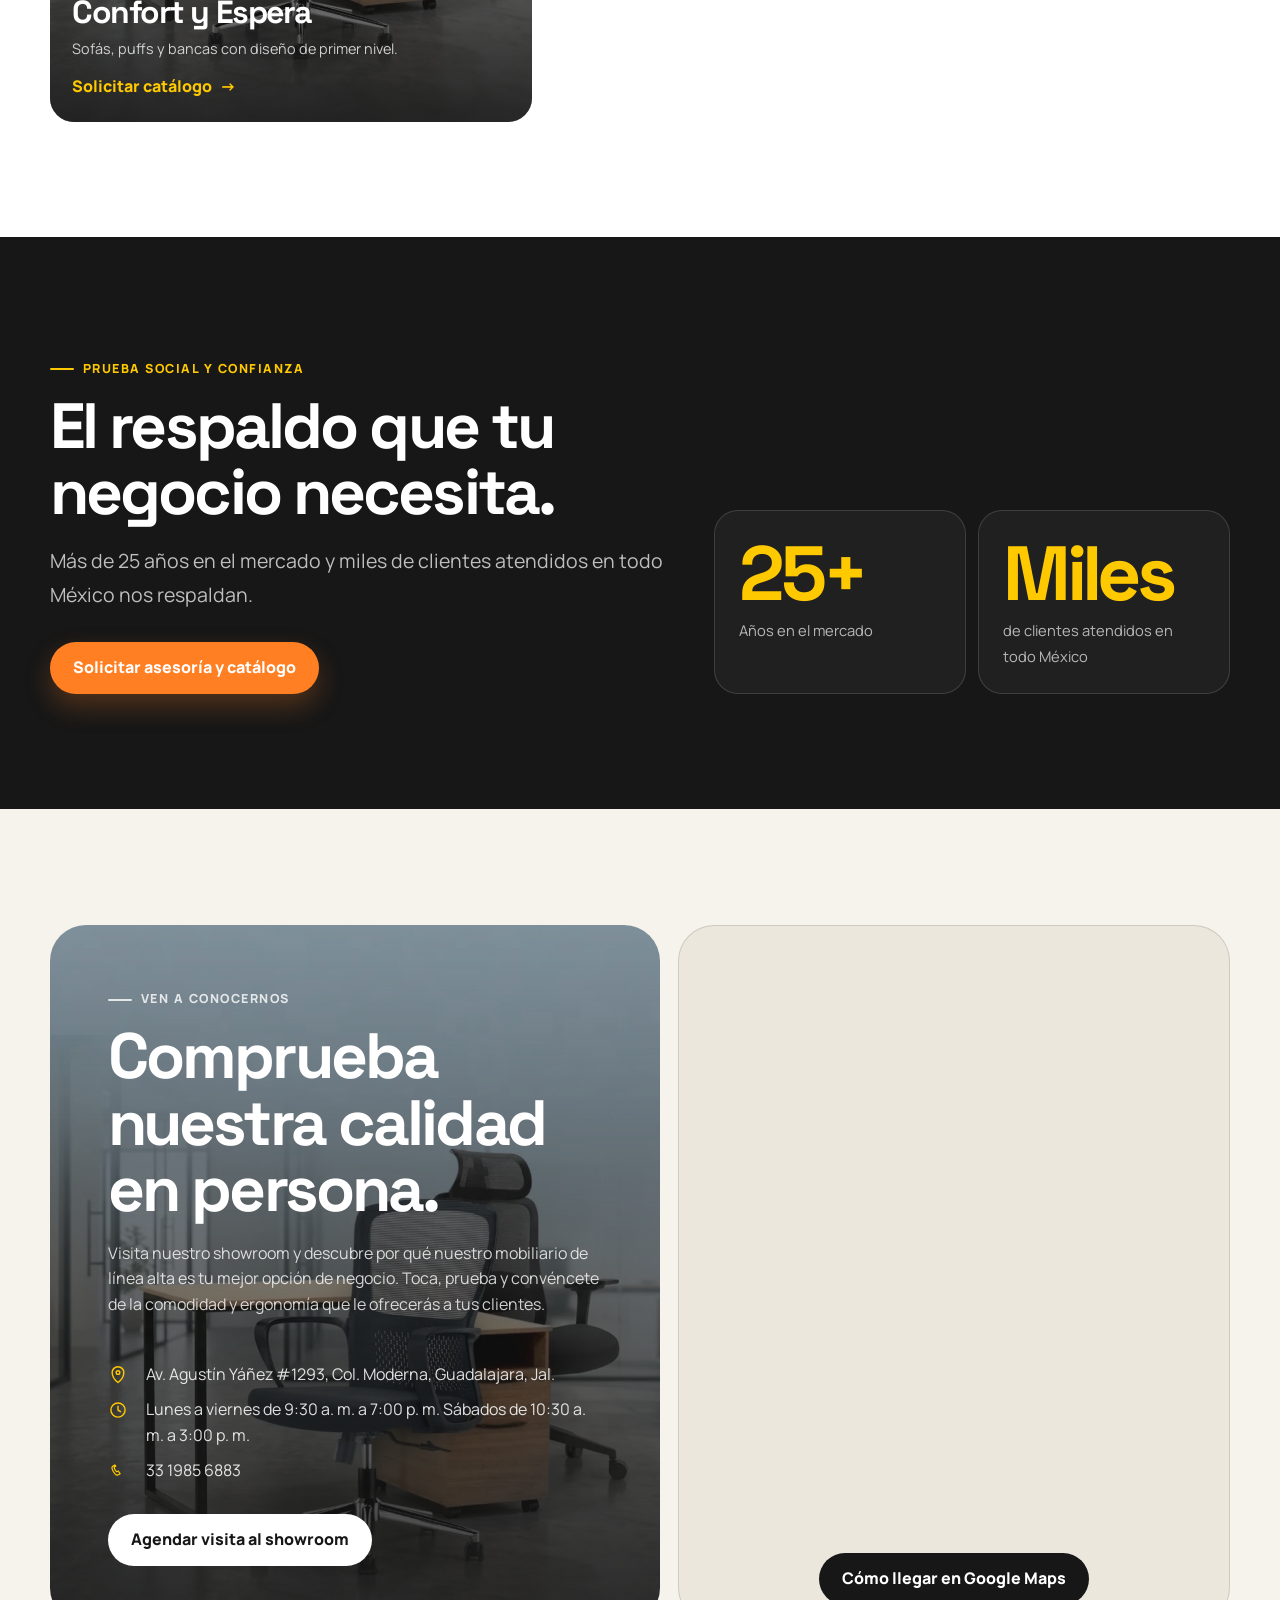
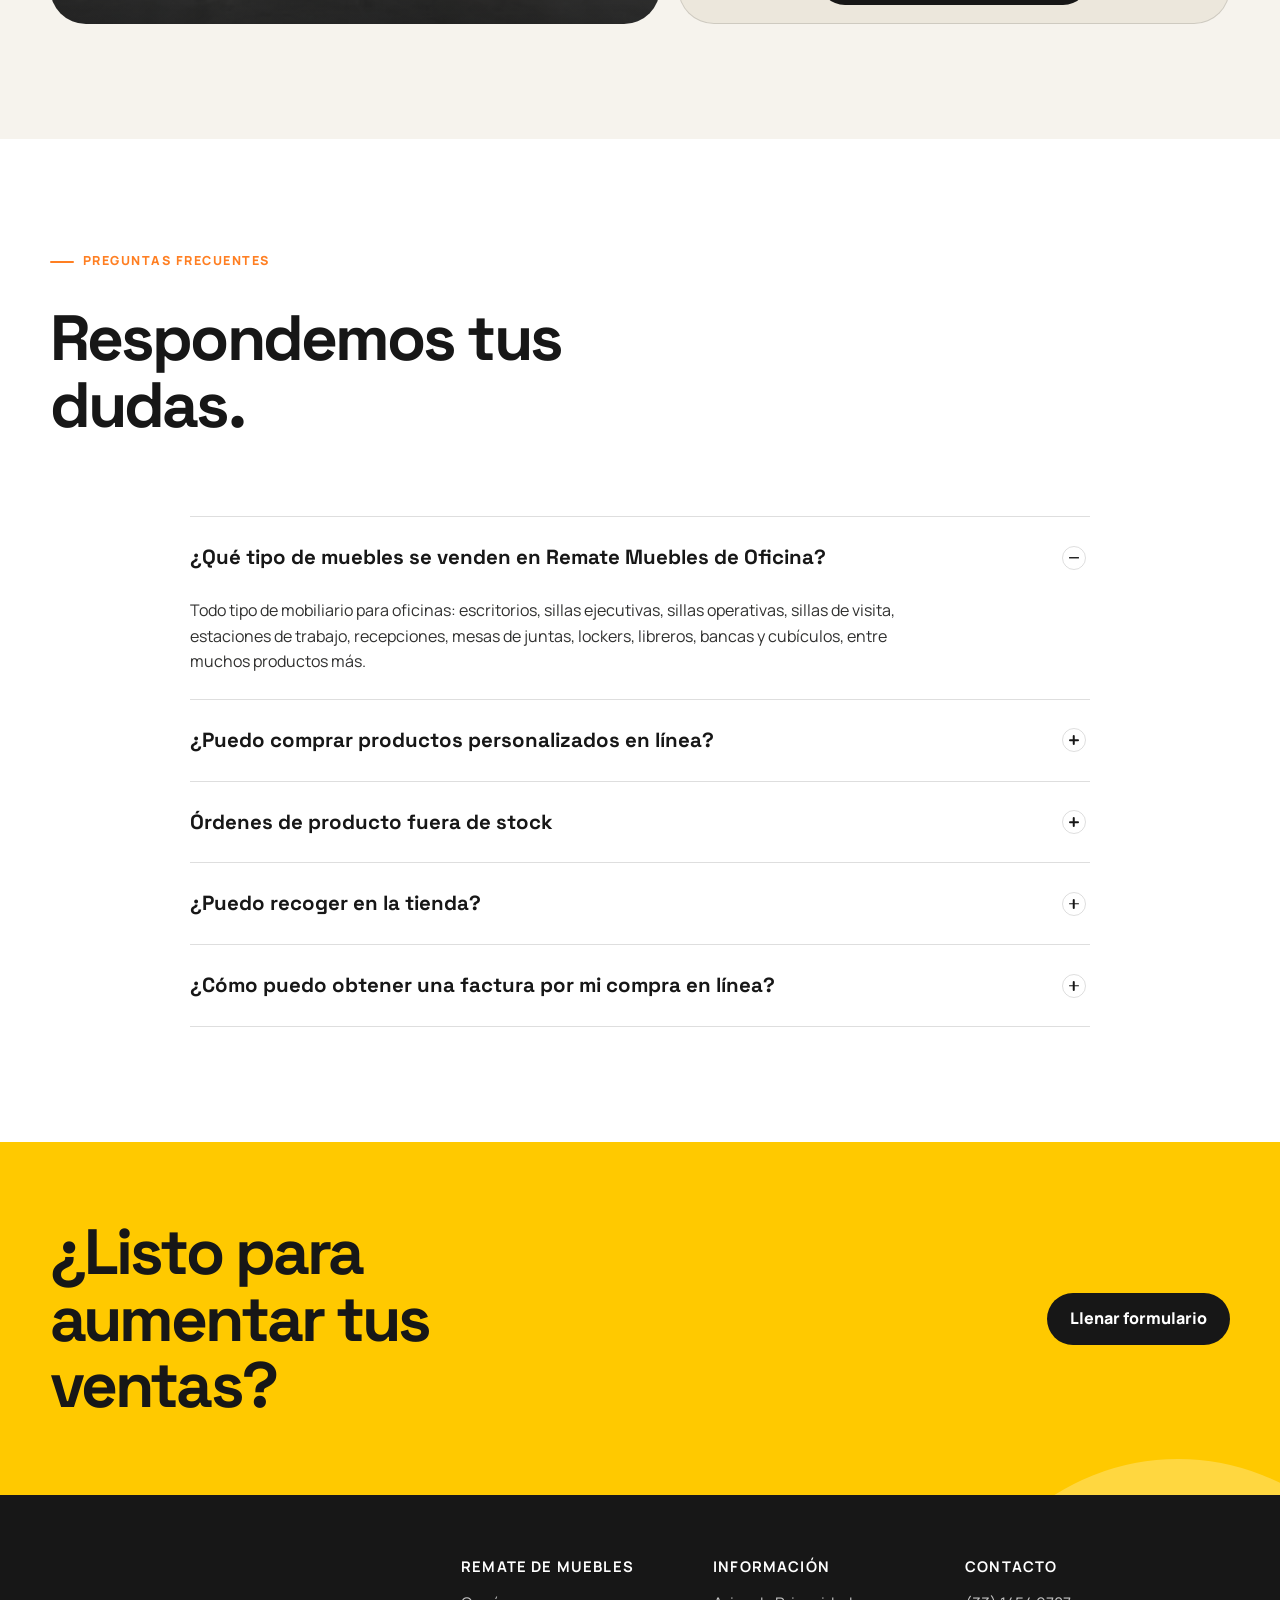
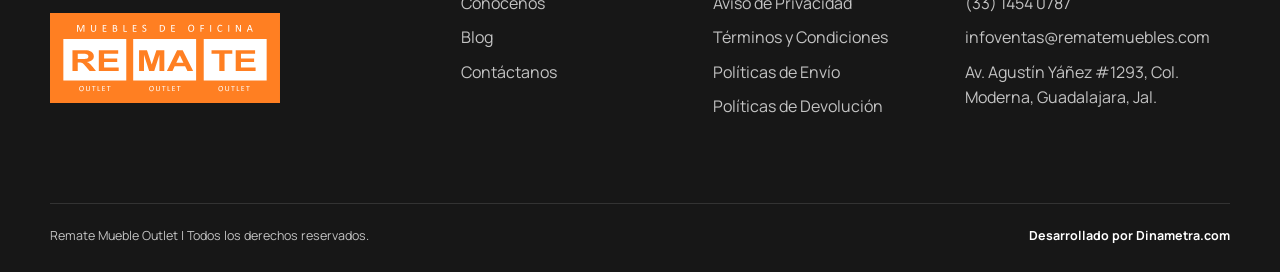
<file: b2c.html>
<!doctype html>
<html lang="es-MX">
<head>
  <meta charset="utf-8">
  <meta name="viewport" content="width=device-width, initial-scale=1">
  <title>Mayoreo para revendedores | Remate Muebles</title>
  <meta name="description" content="Muebles de oficina de línea alta a precio de outlet para revendedores y mayoristas. Solicita asesoría y catálogo.">
  <meta name="theme-color" content="#ff7f22">
  <meta property="og:title" content="Mayoreo para revendedores | Remate Muebles">
  <meta property="og:description" content="Impulsa tu negocio con muebles de oficina de línea alta a precio de outlet.">
  <meta property="og:type" content="website">
  <meta property="og:image" content="assets/oficina-equipada.webp">
  <link rel="icon" type="image/png" href="assets/favicon.png">
  <link rel="preload" as="image" href="assets/oficina-equipada.webp">
  <link rel="stylesheet" href="styles.css">
  <script src="script.js" defer></script>
</head>
<body data-page="mayoristas" data-audience="b2b">
  <a class="skip-link" href="#contenido">Saltar al contenido</a>

  <header class="site-header" aria-label="Navegación principal">
    <nav class="nav">
      <a class="logo" href="#inicio" aria-label="Remate Muebles, inicio">
        <img src="assets/logo-remate.svg" alt="Remate Muebles de Oficina Outlet" width="608" height="198">
      </a>

      <ul class="nav-links">
        <li><a href="#beneficios">Beneficios</a></li>
        <li><a href="#catalogo">Catálogo</a></li>
        <li><a href="#respaldo">Respaldo</a></li>
        <li><a href="#showroom">Showroom</a></li>
        <li><a href="#preguntas">Preguntas</a></li>
      </ul>

      <button class="btn btn-primary nav-cta" type="button" data-open-modal>
        Solicitar asesoría y catálogo
      </button>

      <button class="menu-toggle" type="button" aria-label="Abrir menú" aria-expanded="false" aria-controls="mobile-menu">
        <svg viewBox="0 0 24 24" fill="none" aria-hidden="true">
          <path d="M4 7h16M4 12h16M4 17h16" stroke="currentColor" stroke-width="1.8" stroke-linecap="round"/>
        </svg>
      </button>
    </nav>
  </header>

  <div class="mobile-menu" id="mobile-menu">
    <a href="#beneficios">Beneficios</a>
    <a href="#catalogo">Catálogo</a>
    <a href="#respaldo">Respaldo</a>
    <a href="#showroom">Showroom</a>
    <a href="#preguntas">Preguntas</a>
    <button class="btn btn-primary" type="button" data-open-modal>Solicitar asesoría y catálogo</button>
  </div>

  <main id="contenido">
    <section class="hero" id="inicio">
      <div class="container hero-grid">
        <div class="hero-copy reveal">
          <p class="eyebrow">Mayoreo para revendedores</p>
          <h1>Impulsa tu negocio con muebles de oficina de línea alta a precio de outlet.</h1>
          <p class="lead">Asegura los mejores márgenes de ganancia para tus ventas. Contamos con un catálogo amplio, disponibilidad constante y el respaldo de más de 25 años de experiencia.</p>

          <div class="hero-actions">
            <button class="btn btn-primary" type="button" data-open-modal>
              Solicitar asesoría y catálogo
              <svg class="icon-arrow" viewBox="0 0 20 20" fill="none" aria-hidden="true">
                <path d="M4 10h11M11 6l4 4-4 4" stroke="currentColor" stroke-width="1.8" stroke-linecap="round" stroke-linejoin="round"/>
              </svg>
            </button>
            <a class="btn btn-secondary" href="#catalogo">Ver catálogo</a>
          </div>

          <ul class="hero-proof" aria-label="Beneficios principales">
            <li><span class="check">✓</span><span>Precios exclusivos por volumen.</span></li>
            <li><span class="check">✓</span><span>Muebles ya armados.</span></li>
            <li><span class="check">✓</span><span>Asesoría personalizada por llamada o WhatsApp.</span></li>
          </ul>
        </div>

        <div class="hero-visual reveal" aria-label="Mobiliario de oficina">
          <figure class="hero-image-main">
            <img src="assets/oficina-equipada.webp" alt="Oficina equipada con escritorios y sillas negras" width="864" height="1152">
          </figure>
          <figure class="hero-image-small">
            <img src="assets/sillas-oficina.webp" alt="Selección de sillas de oficina ergonómicas" width="864" height="1152">
          </figure>
          <div class="hero-stamp">Más de<br>25 años<br>de experiencia</div>
        </div>
      </div>
    </section>

    <div class="marquee" aria-label="Propuesta de valor">
      <div class="marquee-track">
        <span class="marquee-item">Precios exclusivos por volumen</span>
        <span class="marquee-item">Stock siempre disponible</span>
        <span class="marquee-item">Muebles ya armados</span>
        <span class="marquee-item">Calidad y ergonomía</span>
        <span class="marquee-item">Asesoría personalizada</span>
        <span class="marquee-item">Precios exclusivos por volumen</span>
        <span class="marquee-item">Stock siempre disponible</span>
        <span class="marquee-item">Muebles ya armados</span>
        <span class="marquee-item">Calidad y ergonomía</span>
        <span class="marquee-item">Asesoría personalizada</span>
      </div>
    </div>

    <section class="section" id="beneficios">
      <div class="container">
        <div class="section-heading split reveal">
          <div>
            <p class="eyebrow">Propuesta para revendedores</p>
            <h2>¿Por qué hacer negocio con Remate Muebles de Oficina?</h2>
          </div>
        </div>

        <div class="cards-grid five">
          <article class="value-card reveal">
            <span class="card-number">01</span>
            <h3>Precios exclusivos por volumen</h3>
            <p>Accede a precios de outlet reales para que maximices la rentabilidad en cada proyecto que cierres.</p>
          </article>

          <article class="value-card reveal">
            <span class="card-number">02</span>
            <h3>Stock siempre disponible</h3>
            <p>Nuestro catálogo es amplio y constante. Nunca te quedarás con las manos vacías frente a tus clientes.</p>
          </article>

          <article class="value-card reveal">
            <span class="card-number">03</span>
            <h3>Muebles ya armados</h3>
            <p>Olvídate de los dolores de cabeza. Entregamos el mobiliario armado, agilizando tus tiempos de entrega y ahorrándote esfuerzo.</p>
          </article>

          <article class="value-card reveal">
            <span class="card-number">04</span>
            <h3>Calidad y ergonomía que se venden solas</h3>
            <p>Ofrece a tus clientes línea alta, diseños ergonómicos para largas jornadas y materiales duraderos.</p>
          </article>

          <article class="value-card reveal">
            <span class="card-number">05</span>
            <h3>Asesoría personalizada</h3>
            <p>Un asesor dedicado te acompañará por llamada o WhatsApp en cada cotización para agilizar tus compras.</p>
          </article>
        </div>
      </div>
    </section>

    <section class="section section-white" id="catalogo">
      <div class="container">
        <div class="section-heading split reveal">
          <div>
            <p class="eyebrow">¿Qué puedes vender?</p>
            <h2>Un catálogo completo para cualquier tipo de proyecto.</h2>
          </div>
        </div>

        <div class="catalog-grid">
          <article class="catalog-card reveal" data-open-modal data-interest="Sillas y Asientos" tabindex="0">
            <img src="assets/sillas-oficina.webp" alt="Sillas ergonómicas, ejecutivas y operativas" loading="lazy" width="864" height="1152">
            <div class="catalog-copy">
              <h3>Sillas y Asientos</h3>
              <p>Ergonómicas, ejecutivas y operativas para el máximo confort.</p>
              <span class="text-link">Solicitar catálogo <span aria-hidden="true">→</span></span>
            </div>
          </article>

          <article class="catalog-card reveal" data-open-modal data-interest="Escritorios" tabindex="0">
            <img src="assets/silla-escritorio-claro.webp" alt="Escritorio ejecutivo con silla de oficina" loading="lazy" width="864" height="1152">
            <div class="catalog-copy">
              <h3>Escritorios</h3>
              <p>Ejecutivos, operativos y mesas elevables (sit-stand).</p>
              <span class="text-link">Solicitar catálogo <span aria-hidden="true">→</span></span>
            </div>
          </article>

          <article class="catalog-card reveal" data-open-modal data-interest="Salas de Juntas y Recepciones" tabindex="0">
            <img src="assets/sala-juntas.webp" alt="Sala de juntas con sillas negras" loading="lazy" width="864" height="1152">
            <div class="catalog-copy">
              <h3>Salas de Juntas y Recepciones</h3>
              <p>Mobiliario que da la mejor primera impresión.</p>
              <span class="text-link">Solicitar catálogo <span aria-hidden="true">→</span></span>
            </div>
          </article>

          <article class="catalog-card reveal" data-open-modal data-interest="Almacenaje" tabindex="0">
            <img src="assets/oficina-equipada.webp" alt="Oficina equipada con mobiliario y espacios de almacenaje" loading="lazy" width="864" height="1152">
            <div class="catalog-copy">
              <h3>Almacenaje</h3>
              <p>Archiveros, libreros y lockers de alta resistencia.</p>
              <span class="text-link">Solicitar catálogo <span aria-hidden="true">→</span></span>
            </div>
          </article>

          <article class="catalog-card reveal" data-open-modal data-interest="Confort y Espera" tabindex="0">
            <img src="assets/silla-escritorio-industrial.webp" alt="Mobiliario de oficina de línea alta" loading="lazy" width="912" height="1136">
            <div class="catalog-copy">
              <h3>Confort y Espera</h3>
              <p>Sofás, puffs y bancas con diseño de primer nivel.</p>
              <span class="text-link">Solicitar catálogo <span aria-hidden="true">→</span></span>
            </div>
          </article>
        </div>
      </div>
    </section>

    <section class="section section-dark" id="respaldo">
      <div class="container trust-panel">
        <div class="trust-copy reveal">
          <p class="eyebrow">Prueba social y confianza</p>
          <h2>El respaldo que tu negocio necesita.</h2>
          <p class="lead">Más de 25 años en el mercado y miles de clientes atendidos en todo México nos respaldan.</p>
          <div class="hero-actions">
            <button class="btn btn-primary" type="button" data-open-modal>Solicitar asesoría y catálogo</button>
          </div>
        </div>

        <div class="trust-stats reveal" aria-label="Datos de respaldo">
          <div class="stat">
            <strong>25+</strong>
            <span>Años en el mercado</span>
          </div>
          <div class="stat">
            <strong>Miles</strong>
            <span>de clientes atendidos en todo México</span>
          </div>
        </div>
      </div>
    </section>

    <section class="section" id="showroom">
      <div class="container showroom-grid">
        <div class="showroom-copy reveal">
          <div>
            <p class="eyebrow">Ven a conocernos</p>
            <h2>Comprueba nuestra calidad en persona.</h2>
            <p>Visita nuestro showroom y descubre por qué nuestro mobiliario de línea alta es tu mejor opción de negocio. Toca, prueba y convéncete de la comodidad y ergonomía que le ofrecerás a tus clientes.</p>
          </div>

          <div>
            <ul class="contact-list">
              <li>
                <svg viewBox="0 0 24 24" fill="none" aria-hidden="true"><path d="M12 21s7-5.2 7-12a7 7 0 1 0-14 0c0 6.8 7 12 7 12Z" stroke="currentColor" stroke-width="1.7"/><circle cx="12" cy="9" r="2.2" stroke="currentColor" stroke-width="1.7"/></svg>
                <span>Av. Agustín Yáñez #1293, Col. Moderna, Guadalajara, Jal.</span>
              </li>
              <li>
                <svg viewBox="0 0 24 24" fill="none" aria-hidden="true"><circle cx="12" cy="12" r="8.5" stroke="currentColor" stroke-width="1.7"/><path d="M12 7.5V12l3 2" stroke="currentColor" stroke-width="1.7" stroke-linecap="round"/></svg>
                <span>Lunes a viernes de 9:30 a. m. a 7:00 p. m. Sábados de 10:30 a. m. a 3:00 p. m.</span>
              </li>
              <li>
                <svg viewBox="0 0 24 24" fill="none" aria-hidden="true"><path d="M8.2 4.8 5.7 6.4c-1.2.8-.9 3.7.8 6.5 1.7 2.8 4.1 4.5 5.4 3.8l2.6-1.5-2.2-3.2-1.8.9c-.8-.5-1.7-1.7-2.2-2.7-.6-1-.9-2.2-.8-3.1l1.9-1-1.2-1.3Z" stroke="currentColor" stroke-width="1.5" stroke-linejoin="round"/></svg>
                <span>33 1985 6883</span>
              </li>
            </ul>
            <div class="hero-actions">
              <a class="btn btn-light" href="https://maps.app.goo.gl/wfvsq4hZgYPs1dT29" target="_blank" rel="noopener">Agendar visita al showroom</a>
            </div>
          </div>
        </div>

        <div class="map-card reveal">
          <iframe title="Mapa del showroom de Remate Muebles" loading="lazy" referrerpolicy="no-referrer-when-downgrade" src="https://www.google.com/maps?q=20.6594152,-103.3572465&z=17&output=embed"></iframe>
          <div class="map-actions">
            <a class="btn btn-dark" href="https://maps.app.goo.gl/wfvsq4hZgYPs1dT29" target="_blank" rel="noopener">Cómo llegar en Google Maps</a>
          </div>
        </div>
      </div>
    </section>

    <section class="section section-white" id="preguntas">
      <div class="container">
        <div class="section-heading reveal">
          <p class="eyebrow">Preguntas frecuentes</p>
          <h2>Respondemos tus dudas.</h2>
        </div>

        <div class="faq-list reveal">
          <article class="faq-item is-open">
            <button class="faq-question" type="button" aria-expanded="true">
              <span>¿Qué tipo de muebles se venden en Remate Muebles de Oficina?</span>
              <span class="faq-icon" aria-hidden="true"></span>
            </button>
            <div class="faq-answer"><div><p>Todo tipo de mobiliario para oficinas: escritorios, sillas ejecutivas, sillas operativas, sillas de visita, estaciones de trabajo, recepciones, mesas de juntas, lockers, libreros, bancas y cubículos, entre muchos productos más.</p></div></div>
          </article>

          <article class="faq-item">
            <button class="faq-question" type="button" aria-expanded="false">
              <span>¿Puedo comprar productos personalizados en línea?</span>
              <span class="faq-icon" aria-hidden="true"></span>
            </button>
            <div class="faq-answer"><div><p>Sí es posible. Únicamente deberás enviar las características de tu producto por cualquiera de nuestros canales de comunicación, donde un asesor atenderá la solicitud.</p></div></div>
          </article>

          <article class="faq-item">
            <button class="faq-question" type="button" aria-expanded="false">
              <span>Órdenes de producto fuera de stock</span>
              <span class="faq-icon" aria-hidden="true"></span>
            </button>
            <div class="faq-answer"><div><p>Comunícate con tu asesor de ventas para que te indique el tiempo de fabricación y de entrega de tu producto, ya que puede variar de 3 a 9 días hasta 2 o 3 semanas.</p></div></div>
          </article>

          <article class="faq-item">
            <button class="faq-question" type="button" aria-expanded="false">
              <span>¿Puedo recoger en la tienda?</span>
              <span class="faq-icon" aria-hidden="true"></span>
            </button>
            <div class="faq-answer"><div><p>Si así lo deseas, puedes pasar a recoger directamente en tienda dentro de nuestro horario: lunes a viernes de 9:30 a. m. a 7:00 p. m. y sábados de 10:30 a. m. a 3:00 p. m.</p></div></div>
          </article>

          <article class="faq-item">
            <button class="faq-question" type="button" aria-expanded="false">
              <span>¿Cómo puedo obtener una factura por mi compra en línea?</span>
              <span class="faq-icon" aria-hidden="true"></span>
            </button>
            <div class="faq-answer"><div><p>Con gusto podemos emitir tu factura. Comparte tus datos de facturación al correo infoventas@rematemuebles.com. Nuestros precios publicados ya incluyen IVA.</p></div></div>
          </article>
        </div>
      </div>
    </section>

    <section class="section-tight closing-cta">
      <div class="container closing-grid">
        <h2>¿Listo para aumentar tus ventas?</h2>
        <button class="btn btn-dark" type="button" data-open-modal>Llenar formulario</button>
      </div>
    </section>
  </main>

  <footer class="site-footer">
    <div class="container">
      <div class="footer-grid">
        <div>
          <img class="footer-logo" src="assets/logo-remate-inverse.svg" alt="Remate Muebles de Oficina Outlet" width="608" height="198">
        </div>

        <div class="footer-col">
          <h3>Remate de Muebles</h3>
          <ul class="footer-links">
            <li><a href="https://rematemuebles.com/pages/conocenos" target="_blank" rel="noopener">Conócenos</a></li>
            <li><a href="https://rematemuebles.com/blogs/blog" target="_blank" rel="noopener">Blog</a></li>
            <li><a href="https://rematemuebles.com/pages/contactanos" target="_blank" rel="noopener">Contáctanos</a></li>
          </ul>
        </div>

        <div class="footer-col">
          <h3>Información</h3>
          <ul class="footer-links">
            <li><a href="https://rematemuebles.com/pages/aviso-de-privacidad" target="_blank" rel="noopener">Aviso de Privacidad</a></li>
            <li><a href="https://rematemuebles.com/pages/terminos-y-condiciones" target="_blank" rel="noopener">Términos y Condiciones</a></li>
            <li><a href="https://rematemuebles.com/pages/politicas-de-envio" target="_blank" rel="noopener">Políticas de Envío</a></li>
            <li><a href="https://rematemuebles.com/pages/politicas-de-devolucion" target="_blank" rel="noopener">Políticas de Devolución</a></li>
          </ul>
        </div>

        <div class="footer-col">
          <h3>Contacto</h3>
          <ul class="footer-links">
            <li><a href="tel:+523314540787">(33) 1454 0787</a></li>
            <li><a href="mailto:infoventas@rematemuebles.com">infoventas@rematemuebles.com</a></li>
            <li>Av. Agustín Yáñez #1293, Col. Moderna, Guadalajara, Jal.</li>
          </ul>
        </div>
      </div>

      <div class="footer-bottom">
        <span>Remate Mueble Outlet | Todos los derechos reservados.</span>
        <a href="https://dinametra.com" target="_blank" rel="noopener">Desarrollado por Dinametra.com</a>
      </div>
    </div>
  </footer>

  <a class="whatsapp-float" data-whatsapp-general href="#" target="_blank" rel="noopener" aria-label="Contactar por WhatsApp">
    <svg class="whatsapp-icon" viewBox="0 0 24 24" aria-hidden="true" focusable="false">
      <path fill="currentColor" d="M17.472 14.382c-.297-.149-1.758-.867-2.03-.967-.273-.099-.471-.148-.67.15-.198.297-.767.966-.94 1.164-.173.199-.347.223-.644.075-.297-.15-1.255-.463-2.39-1.475-.883-.788-1.48-1.761-1.653-2.059-.173-.297-.018-.458.13-.606.134-.133.298-.347.446-.52.149-.174.198-.298.298-.497.099-.198.05-.372-.025-.521-.075-.149-.669-1.612-.916-2.207-.242-.579-.487-.5-.669-.51-.173-.008-.372-.01-.57-.01-.198 0-.52.074-.792.372-.273.297-1.04 1.016-1.04 2.479s1.065 2.875 1.213 3.074c.149.198 2.095 3.2 5.076 4.487.709.306 1.262.489 1.694.626.712.227 1.36.195 1.871.118.571-.085 1.758-.719 2.006-1.413.248-.694.248-1.289.173-1.413-.074-.124-.272-.198-.57-.347Zm-5.421 7.403h-.004a9.87 9.87 0 0 1-5.031-1.378l-.361-.214-3.741.981.998-3.648-.235-.374a9.86 9.86 0 0 1-1.51-5.26c.001-5.45 4.436-9.884 9.888-9.884 2.64 0 5.122 1.03 6.988 2.898a9.825 9.825 0 0 1 2.893 6.99c-.003 5.45-4.437 9.884-9.884 9.884Zm8.413-18.297A11.815 11.815 0 0 0 12.055 0C5.495 0 .16 5.335.157 11.892c0 2.096.547 4.142 1.588 5.945L.057 24l6.305-1.654a11.882 11.882 0 0 0 5.689 1.448h.005c6.559 0 11.894-5.335 11.896-11.893a11.821 11.821 0 0 0-3.48-8.413Z"/>
    </svg>
  </a>

  <div class="modal" id="lead-modal" role="dialog" aria-modal="true" aria-hidden="true" aria-labelledby="modal-title">
    <div class="modal-card">
      <button class="modal-close" type="button" aria-label="Cerrar formulario">
        <svg viewBox="0 0 24 24" fill="none" aria-hidden="true"><path d="m6 6 12 12M18 6 6 18" stroke="currentColor" stroke-width="1.8" stroke-linecap="round"/></svg>
      </button>

      <div class="modal-header">
        <p class="eyebrow">Mayoreo para revendedores</p>
        <h2 id="modal-title">Solicitar asesoría y catálogo</h2>
      </div>

      <form class="lead-form" novalidate>
        <input type="hidden" name="interest" value="">
        <div class="form-grid">
          <div class="field">
            <label for="b2b-name">Nombre completo</label>
            <input id="b2b-name" name="name" type="text" autocomplete="name" placeholder="Nombre y apellido" required>
          </div>

          <div class="field">
            <label for="b2b-company">Empresa o Negocio</label>
            <input id="b2b-company" name="company" type="text" autocomplete="organization" placeholder="Nombre de tu empresa o negocio" required>
          </div>

          <div class="field">
            <label for="b2b-phone">Teléfono (WhatsApp)</label>
            <input id="b2b-phone" name="phone" type="tel" autocomplete="tel" inputmode="tel" placeholder="Ej. 33 1234 5678" required>
          </div>

          <div class="field">
            <label for="b2b-email">Correo electrónico</label>
            <input id="b2b-email" name="email" type="email" autocomplete="email" placeholder="Ej. correo@empresa.com" required>
          </div>

          <label class="check-option field-full">
            <input type="checkbox" name="privacy" required>
            <span>Acepto el <a href="https://rematemuebles.com/pages/aviso-de-privacidad" target="_blank" rel="noopener">Aviso de Privacidad</a>.</span>
          </label>
        </div>

        <p class="form-status" role="alert" aria-live="polite"></p>
        <div class="form-actions">
          <p class="form-note">Remate Muebles de Oficina</p>
          <button class="btn btn-primary" type="submit">Solicitar asesoría y catálogo</button>
        </div>
      </form>
    </div>
  </div>
</body>
</html>
</file>
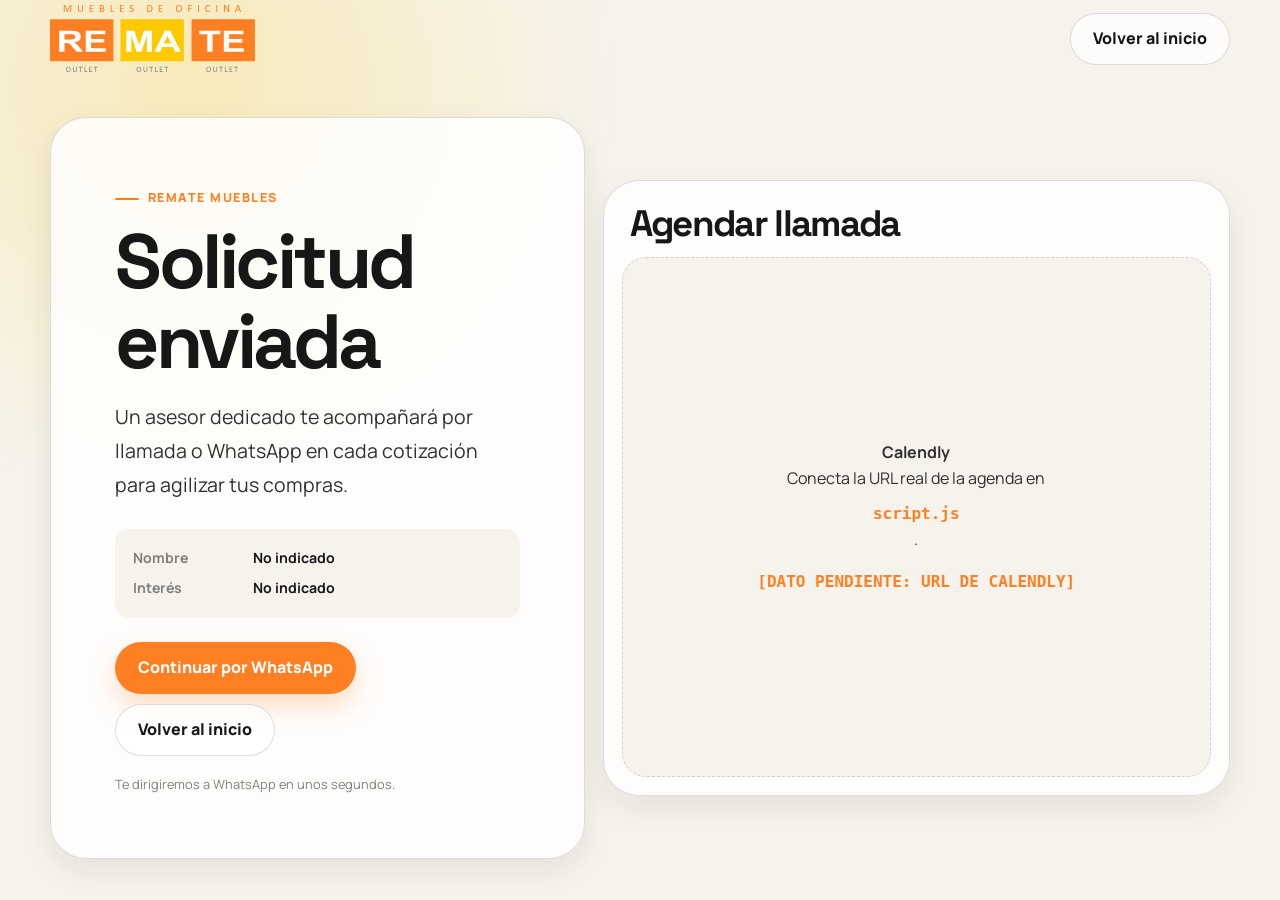
<file: thankyou.html>
<!doctype html>
<html lang="es-MX">
<head>
  <meta charset="utf-8">
  <meta name="viewport" content="width=device-width, initial-scale=1">
  <title>Solicitud recibida | Remate Muebles</title>
  <meta name="description" content="Confirmación de solicitud para Remate Muebles de Oficina.">
  <meta name="theme-color" content="#ff7f22">
  <meta name="robots" content="noindex, nofollow">
  <link rel="icon" type="image/png" href="assets/favicon.png">
  <link rel="stylesheet" href="styles.css">
  <script src="script.js" defer></script>
</head>
<body data-page="thankyou" class="thankyou-page">
  <header class="site-header is-scrolled" aria-label="Encabezado">
    <nav class="nav">
      <a class="logo" href="index.html" aria-label="Remate Muebles, inicio">
        <img src="assets/logo-remate.svg" alt="Remate Muebles de Oficina Outlet" width="608" height="198">
      </a>
      <a class="btn btn-secondary" id="back-link" href="index.html">Volver al inicio</a>
    </nav>
  </header>

  <main>
    <div class="container thankyou-shell">
      <section class="thankyou-panel" aria-labelledby="thankyou-title">
        <p class="eyebrow" id="thankyou-eyebrow">Remate Muebles</p>
        <h1 id="thankyou-title">Solicitud enviada</h1>
        <p class="lead" id="thankyou-message">Un asesor te contactará por llamada o WhatsApp.</p>

        <dl class="thankyou-details">
          <div>
            <dt>Nombre</dt>
            <dd id="detail-name">No indicado</dd>
          </div>
          <div>
            <dt>Interés</dt>
            <dd id="detail-interest">No indicado</dd>
          </div>
        </dl>

        <div class="thankyou-actions">
          <a class="btn btn-primary" data-whatsapp-followup href="#" target="_blank" rel="noopener">Continuar por WhatsApp</a>
          <a class="btn btn-secondary" id="back-link-secondary" href="index.html">Volver al inicio</a>
        </div>

        <p class="redirect-note" aria-live="polite">Te dirigiremos a WhatsApp en unos segundos.</p>
      </section>

      <section class="calendar-panel" aria-labelledby="calendar-title">
        <h2 id="calendar-title">Agendar llamada</h2>
        <div id="calendar-host">
          <div class="calendar-placeholder">
            <div>
              <strong>Calendly</strong>
              <p>Conecta la URL real de la agenda en <code>script.js</code>.</p>
              <code>[DATO PENDIENTE: URL DE CALENDLY]</code>
            </div>
          </div>
        </div>
      </section>
    </div>
  </main>
</body>
</html>
</file>
<file: styles.css>
@import url("https://fonts.googleapis.com/css2?family=Manrope:wght@400;500;600;700;800&family=Space+Grotesk:wght@500;600;700&display=swap");

:root {
  --brand-orange: #ff7f22;
  --brand-yellow: #ffc900;
  --brand-gray: #7f807a;
  --ink: #171717;
  --ink-soft: #30302f;
  --paper: #f6f3ed;
  --paper-strong: #ece7dc;
  --white: #ffffff;
  --line: rgba(23, 23, 23, 0.14);
  --shadow-sm: 0 12px 30px rgba(23, 23, 23, 0.08);
  --shadow-lg: 0 28px 80px rgba(23, 23, 23, 0.16);
  --radius-sm: 14px;
  --radius-md: 24px;
  --radius-lg: 36px;
  --container: min(1180px, calc(100% - 32px));
  --nav-height: 78px;
  --font-display: "Space Grotesk", Arial, sans-serif;
  --font-body: "Manrope", Arial, sans-serif;
  --transition: 220ms ease;
}

*,
*::before,
*::after {
  box-sizing: border-box;
}

html {
  scroll-behavior: smooth;
  scroll-padding-top: calc(var(--nav-height) + 24px);
}

body {
  margin: 0;
  color: var(--ink);
  background: var(--paper);
  font-family: var(--font-body);
  font-size: 16px;
  line-height: 1.6;
  overflow-x: hidden;
  text-rendering: optimizeLegibility;
}

body.modal-open {
  overflow: hidden;
}

img,
svg {
  display: block;
  max-width: 100%;
}

button,
input,
select,
textarea {
  font: inherit;
}

button,
a {
  -webkit-tap-highlight-color: transparent;
}

a {
  color: inherit;
  text-decoration: none;
}

button {
  border: 0;
}

::selection {
  color: var(--ink);
  background: var(--brand-yellow);
}

.sr-only {
  position: absolute !important;
  width: 1px !important;
  height: 1px !important;
  padding: 0 !important;
  margin: -1px !important;
  overflow: hidden !important;
  clip: rect(0, 0, 0, 0) !important;
  white-space: nowrap !important;
  border: 0 !important;
}

.skip-link {
  position: fixed;
  z-index: 2000;
  left: 16px;
  top: -100px;
  padding: 10px 16px;
  border-radius: 999px;
  background: var(--ink);
  color: var(--white);
  transition: top var(--transition);
}

.skip-link:focus {
  top: 14px;
}

.container {
  width: var(--container);
  margin-inline: auto;
}

.section {
  position: relative;
  padding: clamp(72px, 9vw, 132px) 0;
}

.section-tight {
  padding: clamp(46px, 6vw, 78px) 0;
}

.section-dark {
  color: var(--white);
  background: var(--ink);
}

.section-white {
  background: var(--white);
}

.eyebrow {
  display: inline-flex;
  align-items: center;
  gap: 9px;
  margin: 0 0 16px;
  color: var(--brand-orange);
  font-size: 0.78rem;
  font-weight: 800;
  letter-spacing: 0.12em;
  line-height: 1.2;
  text-transform: uppercase;
}

.eyebrow::before {
  content: "";
  width: 24px;
  height: 2px;
  border-radius: 999px;
  background: currentColor;
}

.section-dark .eyebrow {
  color: var(--brand-yellow);
}

h1,
h2,
h3,
p {
  margin-top: 0;
}

h1,
h2,
h3 {
  font-family: var(--font-display);
  letter-spacing: -0.045em;
  line-height: 1.04;
}

h1 {
  max-width: 13ch;
  margin-bottom: 22px;
  font-size: clamp(2.75rem, 7.3vw, 6.45rem);
  font-weight: 700;
}

h2 {
  max-width: 16ch;
  margin-bottom: 18px;
  font-size: clamp(2.2rem, 5vw, 4.6rem);
  font-weight: 700;
}

h3 {
  margin-bottom: 10px;
  font-size: clamp(1.25rem, 2vw, 1.7rem);
  font-weight: 700;
}

.lead {
  max-width: 64ch;
  color: var(--ink-soft);
  font-size: clamp(1.02rem, 1.8vw, 1.22rem);
  line-height: 1.75;
}

.section-dark .lead {
  color: rgba(255, 255, 255, 0.72);
}

.section-heading {
  display: grid;
  gap: 20px;
  margin-bottom: clamp(34px, 5vw, 60px);
}

.section-heading.split {
  align-items: end;
}

.section-heading.split .lead {
  margin-bottom: 6px;
}

.btn {
  display: inline-flex;
  min-height: 52px;
  align-items: center;
  justify-content: center;
  gap: 10px;
  padding: 13px 22px;
  border: 1px solid transparent;
  border-radius: 999px;
  cursor: pointer;
  font-weight: 800;
  line-height: 1.1;
  transition:
    transform var(--transition),
    box-shadow var(--transition),
    background-color var(--transition),
    color var(--transition),
    border-color var(--transition);
}

.btn:hover {
  transform: translateY(-2px);
}

.btn:focus-visible,
a:focus-visible,
button:focus-visible,
input:focus-visible,
select:focus-visible,
textarea:focus-visible {
  outline: 3px solid rgba(255, 201, 0, 0.8);
  outline-offset: 3px;
}

.btn-primary {
  color: var(--white);
  background: var(--brand-orange);
  box-shadow: 0 12px 26px rgba(255, 127, 34, 0.25);
}

.btn-primary:hover {
  box-shadow: 0 16px 36px rgba(255, 127, 34, 0.34);
}

.btn-secondary {
  color: var(--ink);
  border-color: var(--line);
  background: rgba(255, 255, 255, 0.72);
}

.btn-secondary:hover {
  border-color: var(--ink);
  background: var(--white);
}

.btn-dark {
  color: var(--white);
  background: var(--ink);
}

.btn-light {
  color: var(--ink);
  background: var(--white);
}

.btn-block {
  width: 100%;
}

.icon-arrow {
  width: 18px;
  height: 18px;
  flex: 0 0 auto;
}

.site-header {
  position: fixed;
  z-index: 1000;
  inset: 0 0 auto;
  height: var(--nav-height);
  border-bottom: 1px solid transparent;
  background: transparent;
  transition:
    background-color var(--transition),
    border-color var(--transition),
    box-shadow var(--transition),
    backdrop-filter var(--transition);
}

.site-header.is-scrolled,
.site-header.menu-open {
  border-bottom-color: var(--line);
  background: rgba(246, 243, 237, 0.9);
  box-shadow: 0 10px 30px rgba(23, 23, 23, 0.06);
  backdrop-filter: blur(16px);
}

.nav {
  display: flex;
  width: var(--container);
  height: 100%;
  align-items: center;
  justify-content: space-between;
  gap: 24px;
  margin-inline: auto;
}

.logo {
  width: clamp(142px, 18vw, 205px);
  flex: 0 0 auto;
  align-self: center;
}

.logo img {
  width: 100%;
  height: auto;
}

.nav-links {
  display: none;
  align-items: center;
  gap: clamp(18px, 2.3vw, 32px);
  margin: 0 0 0 auto;
  padding: 0;
  list-style: none;
}

.nav-links a:not(.btn) {
  position: relative;
  font-size: 0.9rem;
  font-weight: 700;
}

.nav-links a:not(.btn)::after {
  position: absolute;
  right: 0;
  bottom: -6px;
  left: 0;
  height: 2px;
  content: "";
  transform: scaleX(0);
  transform-origin: left;
  border-radius: 999px;
  background: var(--brand-orange);
  transition: transform var(--transition);
}

.nav-links a:not(.btn):hover::after {
  transform: scaleX(1);
}

.nav-cta {
  display: none;
}

.menu-toggle {
  display: inline-grid;
  width: 46px;
  height: 46px;
  place-items: center;
  border: 1px solid var(--line);
  border-radius: 50%;
  color: var(--ink);
  background: rgba(255, 255, 255, 0.76);
  cursor: pointer;
}

.menu-toggle svg {
  width: 22px;
  height: 22px;
}

.mobile-menu {
  position: fixed;
  z-index: 999;
  top: var(--nav-height);
  right: 0;
  left: 0;
  display: grid;
  visibility: hidden;
  gap: 10px;
  padding: 16px;
  transform: translateY(-12px);
  opacity: 0;
  border-bottom: 1px solid var(--line);
  background: rgba(246, 243, 237, 0.98);
  box-shadow: var(--shadow-sm);
  transition:
    opacity var(--transition),
    transform var(--transition),
    visibility var(--transition);
}

.mobile-menu.is-open {
  visibility: visible;
  transform: translateY(0);
  opacity: 1;
}

.mobile-menu a,
.mobile-menu button {
  width: 100%;
}

.mobile-menu a:not(.btn) {
  padding: 12px 6px;
  border-bottom: 1px solid var(--line);
  font-weight: 700;
}

.hero {
  position: relative;
  display: grid;
  min-height: 100svh;
  align-items: center;
  padding: calc(var(--nav-height) + 58px) 0 72px;
  overflow: hidden;
}

.hero::before {
  position: absolute;
  z-index: -1;
  top: -22%;
  left: -28%;
  width: 78vw;
  height: 78vw;
  max-width: 820px;
  max-height: 820px;
  content: "";
  border-radius: 50%;
  background: radial-gradient(circle, rgba(255, 201, 0, 0.2), rgba(255, 201, 0, 0) 70%);
}

.hero-grid {
  display: grid;
  align-items: center;
  gap: 44px;
}

.hero-copy {
  position: relative;
  z-index: 2;
}

.hero-copy .lead {
  max-width: 60ch;
  margin-bottom: 0;
}

.hero-actions {
  display: flex;
  flex-wrap: wrap;
  gap: 12px;
  margin-top: 30px;
}

.hero-proof {
  display: grid;
  gap: 10px;
  margin: 28px 0 0;
  padding: 0;
  list-style: none;
}

.hero-proof li {
  display: flex;
  align-items: flex-start;
  gap: 10px;
  color: var(--ink-soft);
  font-size: 0.92rem;
  font-weight: 650;
}

.check {
  display: inline-grid;
  width: 21px;
  height: 21px;
  flex: 0 0 auto;
  place-items: center;
  margin-top: 1px;
  border-radius: 50%;
  color: var(--ink);
  background: var(--brand-yellow);
  font-size: 0.72rem;
  font-weight: 900;
}

.hero-visual {
  position: relative;
  min-height: 520px;
}

.hero-image-main,
.hero-image-small {
  position: absolute;
  overflow: hidden;
  border-radius: var(--radius-lg);
  box-shadow: var(--shadow-lg);
}

.hero-image-main {
  inset: 0 7% 4% 6%;
}

.hero-image-small {
  z-index: 2;
  right: 0;
  bottom: 0;
  width: 42%;
  aspect-ratio: 0.83;
  border: 8px solid var(--paper);
}

.hero-image-main img,
.hero-image-small img {
  width: 100%;
  height: 100%;
  object-fit: cover;
}

.hero-image-main::after {
  position: absolute;
  inset: 0;
  content: "";
  background: linear-gradient(180deg, transparent 58%, rgba(23, 23, 23, 0.28));
}

.hero-stamp {
  position: absolute;
  z-index: 3;
  top: -20px;
  right: 4%;
  display: grid;
  width: 122px;
  height: 122px;
  place-items: center;
  transform: rotate(8deg);
  border-radius: 50%;
  color: var(--ink);
  background: var(--brand-yellow);
  box-shadow: var(--shadow-sm);
  font-family: var(--font-display);
  font-size: 0.82rem;
  font-weight: 700;
  line-height: 1.25;
  text-align: center;
  text-transform: uppercase;
}

.marquee {
  overflow: hidden;
  border-block: 1px solid var(--line);
  background: var(--white);
}

.marquee-track {
  display: flex;
  width: max-content;
  animation: marquee 24s linear infinite;
}

.marquee:hover .marquee-track {
  animation-play-state: paused;
}

.marquee-item {
  display: flex;
  min-height: 64px;
  align-items: center;
  gap: 18px;
  padding: 0 28px;
  font-size: 0.88rem;
  font-weight: 800;
  letter-spacing: 0.06em;
  text-transform: uppercase;
  white-space: nowrap;
}

.marquee-item::after {
  content: "◆";
  color: var(--brand-orange);
  font-size: 0.7rem;
}

.cards-grid {
  display: grid;
  gap: 16px;
}

.value-card {
  position: relative;
  min-height: 250px;
  padding: 26px;
  overflow: hidden;
  border: 1px solid var(--line);
  border-radius: var(--radius-md);
  background: rgba(255, 255, 255, 0.62);
  transition:
    transform var(--transition),
    border-color var(--transition),
    box-shadow var(--transition),
    background-color var(--transition);
}

.value-card:hover {
  transform: translateY(-6px);
  border-color: rgba(255, 127, 34, 0.55);
  background: var(--white);
  box-shadow: var(--shadow-sm);
}

.value-card .card-number {
  display: block;
  margin-bottom: 58px;
  color: var(--brand-orange);
  font-family: var(--font-display);
  font-size: 0.85rem;
  font-weight: 700;
}

.value-card p {
  margin: 0;
  color: var(--ink-soft);
  font-size: 0.96rem;
}

.catalog-grid {
  display: grid;
  gap: 16px;
}

.catalog-card {
  position: relative;
  min-height: 360px;
  overflow: hidden;
  border-radius: var(--radius-md);
  background: var(--ink);
  cursor: pointer;
}

.catalog-card img {
  width: 100%;
  height: 100%;
  min-height: 360px;
  object-fit: cover;
  transition: transform 600ms cubic-bezier(0.22, 1, 0.36, 1);
}

.catalog-card::after {
  position: absolute;
  inset: 32% 0 0;
  content: "";
  background: linear-gradient(180deg, transparent, rgba(23, 23, 23, 0.88));
}

.catalog-card:hover img {
  transform: scale(1.055);
}

.catalog-copy {
  position: absolute;
  z-index: 2;
  right: 22px;
  bottom: 22px;
  left: 22px;
  color: var(--white);
}

.catalog-copy h3 {
  margin: 0 0 8px;
  font-size: clamp(1.4rem, 2.5vw, 2rem);
}

.catalog-copy p {
  max-width: 38ch;
  margin: 0;
  color: rgba(255, 255, 255, 0.78);
  font-size: 0.9rem;
}

.catalog-copy .text-link {
  display: inline-flex;
  align-items: center;
  gap: 8px;
  margin-top: 14px;
  color: var(--brand-yellow);
  font-weight: 800;
}

.trust-panel {
  display: grid;
  gap: 34px;
}

.trust-copy h2 {
  max-width: 14ch;
}

.trust-stats {
  display: grid;
  gap: 12px;
}

.stat {
  padding: 24px;
  border: 1px solid rgba(255, 255, 255, 0.14);
  border-radius: var(--radius-md);
  background: rgba(255, 255, 255, 0.04);
}

.stat strong {
  display: block;
  margin-bottom: 6px;
  color: var(--brand-yellow);
  font-family: var(--font-display);
  font-size: clamp(2.5rem, 6vw, 5rem);
  letter-spacing: -0.06em;
  line-height: 1;
}

.stat span {
  color: rgba(255, 255, 255, 0.68);
  font-size: 0.92rem;
}

.showroom-grid {
  display: grid;
  align-items: stretch;
  gap: 18px;
}

.showroom-copy,
.map-card {
  overflow: hidden;
  border-radius: var(--radius-lg);
}

.showroom-copy {
  display: flex;
  min-height: 520px;
  flex-direction: column;
  justify-content: space-between;
  padding: clamp(28px, 5vw, 58px);
  color: var(--white);
  background:
    linear-gradient(180deg, rgba(23, 23, 23, 0.2), rgba(23, 23, 23, 0.86)),
    url("assets/silla-escritorio-industrial.webp") center/cover no-repeat;
}

.showroom-copy h2 {
  max-width: 13ch;
}

.showroom-copy p {
  max-width: 56ch;
  color: rgba(255, 255, 255, 0.8);
}

.contact-list {
  display: grid;
  gap: 10px;
  margin: 28px 0 0;
  padding: 0;
  list-style: none;
}

.contact-list li {
  display: grid;
  grid-template-columns: 28px 1fr;
  gap: 10px;
  align-items: start;
  color: rgba(255, 255, 255, 0.86);
}

.contact-list svg {
  width: 20px;
  height: 20px;
  margin-top: 3px;
  color: var(--brand-yellow);
}

.map-card {
  position: relative;
  min-height: 430px;
  border: 1px solid var(--line);
  background: var(--paper-strong);
}

.map-card iframe {
  width: 100%;
  height: 100%;
  min-height: 430px;
  border: 0;
  filter: grayscale(0.25) contrast(1.03);
}

.map-actions {
  position: absolute;
  right: 18px;
  bottom: 18px;
  left: 18px;
  display: flex;
  justify-content: center;
}

.reviews-wrap {
  overflow: hidden;
}

.reviews-row {
  display: flex;
  width: max-content;
  gap: 14px;
  padding: 7px 0;
  animation: reviews-left 28s linear infinite;
}

.reviews-row.reverse {
  animation-name: reviews-right;
}

.reviews-row:hover {
  animation-play-state: paused;
}

.review-card {
  width: min(380px, calc(100vw - 44px));
  min-height: 220px;
  flex: 0 0 auto;
  padding: 24px;
  border: 1px solid var(--line);
  border-radius: var(--radius-md);
  background: var(--white);
  box-shadow: 0 8px 24px rgba(23, 23, 23, 0.04);
}

.review-stars {
  margin-bottom: 20px;
  color: var(--brand-orange);
  letter-spacing: 0.13em;
}

.review-card blockquote {
  margin: 0 0 24px;
  color: var(--ink-soft);
  font-size: 0.96rem;
}

.reviewer {
  display: flex;
  align-items: center;
  gap: 12px;
}

.reviewer-avatar {
  display: grid;
  width: 44px;
  height: 44px;
  flex: 0 0 auto;
  place-items: center;
  border-radius: 50%;
  color: var(--ink);
  background: var(--brand-yellow);
  font-weight: 900;
}

.reviewer strong,
.reviewer small {
  display: block;
}

.reviewer small {
  color: var(--brand-gray);
  font-size: 0.78rem;
}

.faq-list {
  max-width: 900px;
  margin-inline: auto;
  border-top: 1px solid var(--line);
}

.faq-item {
  border-bottom: 1px solid var(--line);
}

.faq-question {
  display: grid;
  width: 100%;
  grid-template-columns: 1fr 28px;
  gap: 20px;
  align-items: center;
  padding: 24px 0;
  color: var(--ink);
  background: transparent;
  cursor: pointer;
  font-family: var(--font-display);
  font-size: clamp(1.05rem, 2vw, 1.28rem);
  font-weight: 700;
  text-align: left;
}

.faq-icon {
  position: relative;
  width: 24px;
  height: 24px;
  border: 1px solid var(--line);
  border-radius: 50%;
}

.faq-icon::before,
.faq-icon::after {
  position: absolute;
  top: 50%;
  left: 50%;
  width: 10px;
  height: 1.5px;
  content: "";
  transform: translate(-50%, -50%);
  border-radius: 999px;
  background: currentColor;
  transition: transform var(--transition);
}

.faq-icon::after {
  transform: translate(-50%, -50%) rotate(90deg);
}

.faq-question[aria-expanded="true"] .faq-icon::after {
  transform: translate(-50%, -50%) rotate(0deg);
}

.faq-answer {
  display: grid;
  grid-template-rows: 0fr;
  transition: grid-template-rows 300ms ease;
}

.faq-answer > div {
  overflow: hidden;
}

.faq-item.is-open .faq-answer {
  grid-template-rows: 1fr;
}

.faq-answer p {
  max-width: 75ch;
  margin: 0;
  padding: 0 44px 24px 0;
  color: var(--ink-soft);
}

.closing-cta {
  position: relative;
  overflow: hidden;
  color: var(--ink);
  background: var(--brand-yellow);
}

.closing-cta::after {
  position: absolute;
  right: -10%;
  bottom: -120%;
  width: 460px;
  height: 460px;
  content: "";
  border: 80px solid rgba(255, 255, 255, 0.25);
  border-radius: 50%;
}

.closing-grid {
  position: relative;
  z-index: 1;
  display: grid;
  align-items: center;
  gap: 26px;
}

.closing-grid h2 {
  max-width: 13ch;
  margin-bottom: 0;
}

.site-footer {
  padding: 64px 0 26px;
  color: rgba(255, 255, 255, 0.74);
  background: var(--ink);
}

.footer-grid {
  display: grid;
  gap: 40px;
}

.footer-logo {
  width: min(230px, 70%);
  align-self: flex-start;
}

.footer-col h3 {
  margin-bottom: 16px;
  color: var(--white);
  font-family: var(--font-body);
  font-size: 0.92rem;
  letter-spacing: 0.08em;
  text-transform: uppercase;
}

.footer-links {
  display: grid;
  gap: 9px;
  margin: 0;
  padding: 0;
  list-style: none;
}

.footer-links a {
  transition: color var(--transition);
}

.footer-links a:hover {
  color: var(--brand-yellow);
}

.footer-bottom {
  display: flex;
  flex-wrap: wrap;
  gap: 14px 28px;
  align-items: center;
  justify-content: space-between;
  margin-top: 46px;
  padding-top: 22px;
  border-top: 1px solid rgba(255, 255, 255, 0.12);
  font-size: 0.78rem;
}

.footer-bottom a {
  color: var(--white);
  font-weight: 700;
}

.whatsapp-float {
  position: fixed;
  z-index: 900;
  right: 18px;
  bottom: 18px;
  display: grid;
  width: 58px;
  height: 58px;
  place-items: center;
  border-radius: 50%;
  color: var(--white);
  background: #25d366;
  box-shadow: 0 12px 30px rgba(37, 211, 102, 0.35);
}

.whatsapp-float::before {
  position: absolute;
  inset: -7px;
  content: "";
  animation: wa-pulse 2.4s ease-out infinite;
  border: 2px solid rgba(37, 211, 102, 0.42);
  border-radius: inherit;
}

.whatsapp-float svg {
  width: 27px;
  height: 27px;
}

.reveal {
  transform: translateY(18px);
  opacity: 0;
  transition:
    transform 700ms cubic-bezier(0.22, 1, 0.36, 1),
    opacity 700ms ease;
}

.reveal.is-visible {
  transform: translateY(0);
  opacity: 1;
}

/* Modal */
.modal {
  position: fixed;
  z-index: 1500;
  inset: 0;
  display: grid;
  visibility: hidden;
  place-items: center;
  padding: 12px;
  opacity: 0;
  background: rgba(23, 23, 23, 0.72);
  backdrop-filter: blur(14px);
  transition:
    opacity var(--transition),
    visibility var(--transition);
}

.modal.is-open {
  visibility: visible;
  opacity: 1;
}

.modal-card {
  position: relative;
  width: min(880px, 100%);
  max-height: calc(100dvh - 24px);
  padding: clamp(20px, 4vw, 42px);
  transform: translateY(18px) scale(0.985);
  border-radius: clamp(22px, 4vw, 34px);
  background: var(--paper);
  box-shadow: var(--shadow-lg);
  transition: transform var(--transition);
}

.modal.is-open .modal-card {
  transform: translateY(0) scale(1);
}

.modal-close {
  position: absolute;
  z-index: 2;
  top: 14px;
  right: 14px;
  display: grid;
  width: 42px;
  height: 42px;
  place-items: center;
  border: 1px solid var(--line);
  border-radius: 50%;
  color: var(--ink);
  background: var(--white);
  cursor: pointer;
}

.modal-close svg {
  width: 20px;
  height: 20px;
}

.modal-header {
  max-width: 620px;
  margin-bottom: clamp(14px, 2.5vh, 26px);
  padding-right: 42px;
}

.modal-header h2 {
  max-width: 18ch;
  margin-bottom: 8px;
  font-size: clamp(1.75rem, 4vw, 3rem);
}

.modal-header p {
  margin-bottom: 0;
  color: var(--ink-soft);
  font-size: clamp(0.84rem, 1.5vw, 0.98rem);
}

.lead-form {
  display: grid;
  gap: clamp(10px, 1.5vh, 16px);
}

.form-grid {
  display: grid;
  gap: clamp(9px, 1.4vh, 14px);
}

.field {
  display: grid;
  gap: 5px;
}

.field-full {
  grid-column: 1 / -1;
}

.field label,
.field legend {
  color: var(--ink-soft);
  font-size: clamp(0.72rem, 1.4vw, 0.82rem);
  font-weight: 800;
}

.field input,
.field select,
.field textarea {
  width: 100%;
  min-height: clamp(40px, 6vh, 50px);
  padding: 9px 12px;
  border: 1px solid var(--line);
  border-radius: 11px;
  color: var(--ink);
  background: var(--white);
  transition:
    border-color var(--transition),
    box-shadow var(--transition);
}

.field input:focus,
.field select:focus,
.field textarea:focus {
  border-color: var(--brand-orange);
  outline: none;
  box-shadow: 0 0 0 4px rgba(255, 127, 34, 0.12);
}

.fieldset {
  margin: 0;
  padding: 0;
  border: 0;
}

.checkbox-grid {
  display: grid;
  grid-template-columns: repeat(2, minmax(0, 1fr));
  gap: 7px;
  margin-top: 6px;
}

.check-option {
  display: flex;
  min-height: 36px;
  align-items: center;
  gap: 8px;
  padding: 7px 9px;
  border: 1px solid var(--line);
  border-radius: 10px;
  background: rgba(255, 255, 255, 0.66);
  cursor: pointer;
}

.check-option input {
  width: 15px;
  height: 15px;
  min-height: auto;
  flex: 0 0 auto;
  accent-color: var(--brand-orange);
}

.check-option span {
  color: var(--ink-soft);
  font-size: clamp(0.66rem, 1.4vw, 0.78rem);
  line-height: 1.25;
}

.form-note {
  margin: 0;
  color: var(--brand-gray);
  font-size: 0.72rem;
}

.form-status {
  min-height: 20px;
  margin: 0;
  color: #8a2d00;
  font-size: 0.78rem;
  font-weight: 700;
}

.form-actions {
  display: grid;
  gap: 8px;
}

/* Thank you */
.thankyou-page {
  min-height: 100svh;
  background:
    radial-gradient(circle at 15% 10%, rgba(255, 201, 0, 0.22), transparent 32%),
    var(--paper);
}

.thankyou-shell {
  display: grid;
  min-height: 100svh;
  align-items: center;
  gap: 18px;
  padding: calc(var(--nav-height) + 34px) 0 36px;
}

.thankyou-panel,
.calendar-panel {
  border: 1px solid var(--line);
  border-radius: var(--radius-lg);
  background: rgba(255, 255, 255, 0.82);
  box-shadow: var(--shadow-sm);
}

.thankyou-panel {
  padding: clamp(28px, 5vw, 64px);
}

.thankyou-panel h1 {
  max-width: 10ch;
  margin-bottom: 18px;
  font-size: clamp(2.5rem, 6vw, 5.2rem);
}

.thankyou-panel .lead {
  margin-bottom: 26px;
}

.thankyou-details {
  display: grid;
  gap: 8px;
  margin: 24px 0;
  padding: 18px;
  border-radius: var(--radius-sm);
  background: var(--paper);
}

.thankyou-details div {
  display: grid;
  grid-template-columns: 110px 1fr;
  gap: 10px;
  font-size: 0.88rem;
}

.thankyou-details dt {
  color: var(--brand-gray);
  font-weight: 700;
}

.thankyou-details dd {
  margin: 0;
  font-weight: 700;
}

.thankyou-actions {
  display: flex;
  flex-wrap: wrap;
  gap: 10px;
}

.redirect-note {
  margin: 18px 0 0;
  color: var(--brand-gray);
  font-size: 0.8rem;
}

.calendar-panel {
  min-height: 610px;
  padding: 18px;
  overflow: hidden;
}

.calendar-panel h2 {
  margin: 6px 8px 14px;
  font-size: clamp(1.5rem, 3vw, 2.3rem);
}

.calendly-inline-widget {
  min-width: 300px;
  height: 540px;
}

.calendar-placeholder {
  display: grid;
  min-height: 520px;
  place-items: center;
  padding: 28px;
  border: 1px dashed var(--line);
  border-radius: var(--radius-md);
  color: var(--ink-soft);
  background: var(--paper);
  text-align: center;
}

.calendar-placeholder code {
  display: block;
  margin-top: 10px;
  color: var(--brand-orange);
  font-weight: 800;
}

/* B2C visual variation */
body[data-page="b2c"] .hero::before {
  right: -25%;
  left: auto;
  background: radial-gradient(circle, rgba(255, 127, 34, 0.18), rgba(255, 127, 34, 0) 70%);
}

body[data-page="b2c"] .hero-stamp {
  color: var(--white);
  background: var(--brand-orange);
}

body[data-page="b2c"] .showroom-copy {
  background:
    linear-gradient(180deg, rgba(23, 23, 23, 0.2), rgba(23, 23, 23, 0.86)),
    url("assets/silla-escritorio-claro.webp") center/cover no-repeat;
}

@keyframes marquee {
  from { transform: translateX(0); }
  to { transform: translateX(-50%); }
}

@keyframes reviews-left {
  from { transform: translateX(0); }
  to { transform: translateX(-50%); }
}

@keyframes reviews-right {
  from { transform: translateX(-50%); }
  to { transform: translateX(0); }
}

@keyframes wa-pulse {
  0% { transform: scale(0.86); opacity: 0.75; }
  70%, 100% { transform: scale(1.3); opacity: 0; }
}

@media (min-width: 640px) {
  .form-grid {
    grid-template-columns: repeat(2, minmax(0, 1fr));
  }

  .form-actions {
    grid-template-columns: 1fr auto;
    align-items: center;
  }

  .cards-grid {
    grid-template-columns: repeat(2, minmax(0, 1fr));
  }

  .catalog-grid {
    grid-template-columns: repeat(2, minmax(0, 1fr));
  }

  .footer-grid {
    grid-template-columns: 1.25fr 1fr 1fr;
  }

  .closing-grid {
    grid-template-columns: 1fr auto;
  }
}

@media (min-width: 880px) {
  .nav-links,
  .nav-cta {
    display: flex;
  }

  .menu-toggle,
  .mobile-menu {
    display: none;
  }

  .hero-grid {
    grid-template-columns: minmax(0, 1.02fr) minmax(420px, 0.98fr);
    gap: clamp(36px, 6vw, 86px);
  }

  .section-heading.split {
    grid-template-columns: 1.05fr 0.95fr;
  }

  .cards-grid {
    grid-template-columns: repeat(4, minmax(0, 1fr));
  }

  .cards-grid.five {
    grid-template-columns: repeat(5, minmax(0, 1fr));
  }

  .cards-grid.five .value-card {
    min-height: 310px;
    padding: 22px;
  }

  .catalog-grid {
    grid-template-columns: repeat(12, minmax(0, 1fr));
  }

  .catalog-card {
    grid-column: span 4;
  }

  .catalog-card.wide {
    grid-column: span 7;
  }

  .catalog-card.narrow {
    grid-column: span 5;
  }

  .trust-panel {
    grid-template-columns: 1.1fr 0.9fr;
    align-items: end;
  }

  .trust-stats {
    grid-template-columns: repeat(2, minmax(0, 1fr));
  }

  .showroom-grid {
    grid-template-columns: 1.05fr 0.95fr;
  }

  .footer-grid {
    grid-template-columns: 1.4fr 0.8fr 0.8fr 1fr;
  }

  .thankyou-shell {
    grid-template-columns: minmax(0, 0.92fr) minmax(440px, 1.08fr);
  }
}

@media (min-width: 1100px) {
  .catalog-card:nth-child(1),
  .catalog-card:nth-child(4) {
    grid-column: span 7;
  }

  .catalog-card:nth-child(2),
  .catalog-card:nth-child(3),
  .catalog-card:nth-child(5),
  .catalog-card:nth-child(6) {
    grid-column: span 5;
  }
}

@media (max-width: 879px) {
  :root {
    --nav-height: 68px;
  }

  .hero {
    min-height: auto;
    padding-top: calc(var(--nav-height) + 42px);
  }

  .hero-visual {
    min-height: 430px;
  }

  .hero-stamp {
    top: -14px;
    width: 96px;
    height: 96px;
    font-size: 0.68rem;
  }

  .cards-grid.five .value-card:last-child {
    grid-column: 1 / -1;
  }

  .showroom-copy {
    min-height: 460px;
  }

  .calendar-panel {
    min-height: 560px;
  }
}

@media (max-width: 639px) {
  .hero-actions .btn {
    width: 100%;
  }

  .hero-visual {
    min-height: 390px;
  }

  .hero-image-main {
    inset: 0 9% 3% 0;
  }

  .hero-image-small {
    width: 43%;
    border-width: 6px;
  }

  .catalog-card,
  .catalog-card img {
    min-height: 330px;
  }

  .checkbox-grid {
    grid-template-columns: 1fr 1fr;
  }

  .modal-card {
    padding: 18px;
  }

  .modal-header {
    margin-bottom: 12px;
  }

  .modal-header h2 {
    padding-right: 20px;
  }

  .field input,
  .field select {
    min-height: 41px;
    padding: 8px 10px;
  }

  .closing-grid .btn {
    width: 100%;
  }

  .thankyou-details div {
    grid-template-columns: 1fr;
    gap: 2px;
  }

  .thankyou-actions .btn {
    width: 100%;
  }

  .footer-grid {
    gap: 28px;
  }
}

@media (max-height: 720px) {
  .modal .form-grid {
    grid-template-columns: repeat(2, minmax(0, 1fr));
  }

  .modal-card {
    padding: 16px 18px;
  }

  .modal-header {
    margin-bottom: 9px;
  }

  .modal-header h2 {
    margin-bottom: 4px;
    font-size: clamp(1.45rem, 4vw, 2rem);
  }

  .lead-form,
  .form-grid {
    gap: 7px;
  }

  .field {
    gap: 3px;
  }

  .field input,
  .field select {
    min-height: 36px;
    padding: 6px 9px;
  }

  .check-option {
    min-height: 31px;
    padding: 5px 7px;
  }

  .btn {
    min-height: 44px;
    padding-block: 10px;
  }
}

@media (prefers-reduced-motion: reduce) {
  *,
  *::before,
  *::after {
    scroll-behavior: auto !important;
    animation-duration: 0.01ms !important;
    animation-iteration-count: 1 !important;
    transition-duration: 0.01ms !important;
  }

  .reveal {
    transform: none;
    opacity: 1;
  }
}


/* =========================================================
   AJUSTES V2 — HERO, PLACEHOLDERS, RESEÑAS E ÍCONO WHATSAPP
   ========================================================= */

.hero {
  overflow: visible;
}

.hero-grid,
.hero-copy {
  min-width: 0;
}

.hero-copy h1 {
  width: 100%;
  max-width: 16ch;
  margin-inline: 0;
  font-size: clamp(2.55rem, 5.45vw, 5.35rem);
  line-height: 1;
  overflow: visible;
  text-wrap: balance;
  overflow-wrap: normal;
  word-break: normal;
  hyphens: none;
}

.field input::placeholder,
.field textarea::placeholder {
  color: rgba(48, 48, 47, 0.55);
  opacity: 1;
}

.field input:focus::placeholder,
.field textarea:focus::placeholder {
  opacity: 0.45;
}

.review-card {
  display: flex;
  min-height: 390px;
  flex-direction: column;
  overflow: hidden;
  padding-top: 0;
}

.review-photo {
  width: calc(100% + 48px);
  height: 142px;
  flex: 0 0 auto;
  margin: 0 -24px 20px;
  overflow: hidden;
  background: var(--paper-strong);
}

.review-photo img {
  width: 100%;
  height: 100%;
  object-fit: cover;
}

.review-card blockquote {
  flex: 1 1 auto;
}

.reviewer-avatar {
  display: block;
  width: 52px;
  height: 52px;
  overflow: hidden;
  border: 2px solid rgba(255, 127, 34, 0.22);
  background: var(--paper-strong);
  object-fit: cover;
}

.whatsapp-float .whatsapp-icon {
  width: 30px;
  height: 30px;
}

@media (min-width: 880px) and (max-width: 1180px) {
  .hero-grid {
    grid-template-columns: minmax(0, 1.08fr) minmax(340px, 0.92fr);
    gap: clamp(28px, 4vw, 48px);
  }

  .hero-copy h1 {
    max-width: 15ch;
    font-size: clamp(3.15rem, 5.2vw, 4.65rem);
  }

  .hero-visual {
    min-height: 470px;
  }
}

@media (max-width: 879px) {
  .hero {
    padding-top: calc(var(--nav-height) + 42px);
  }

  .hero-copy h1 {
    max-width: 18ch;
    font-size: clamp(2.6rem, 10.2vw, 4.55rem);
    line-height: 1.01;
  }
}

@media (max-width: 520px) {
  .hero-copy h1 {
    max-width: 100%;
    font-size: clamp(2.35rem, 11.2vw, 3.35rem);
    line-height: 1.04;
  }

  .review-card {
    min-height: 380px;
  }

  .review-photo {
    height: 132px;
  }
}
</file>
